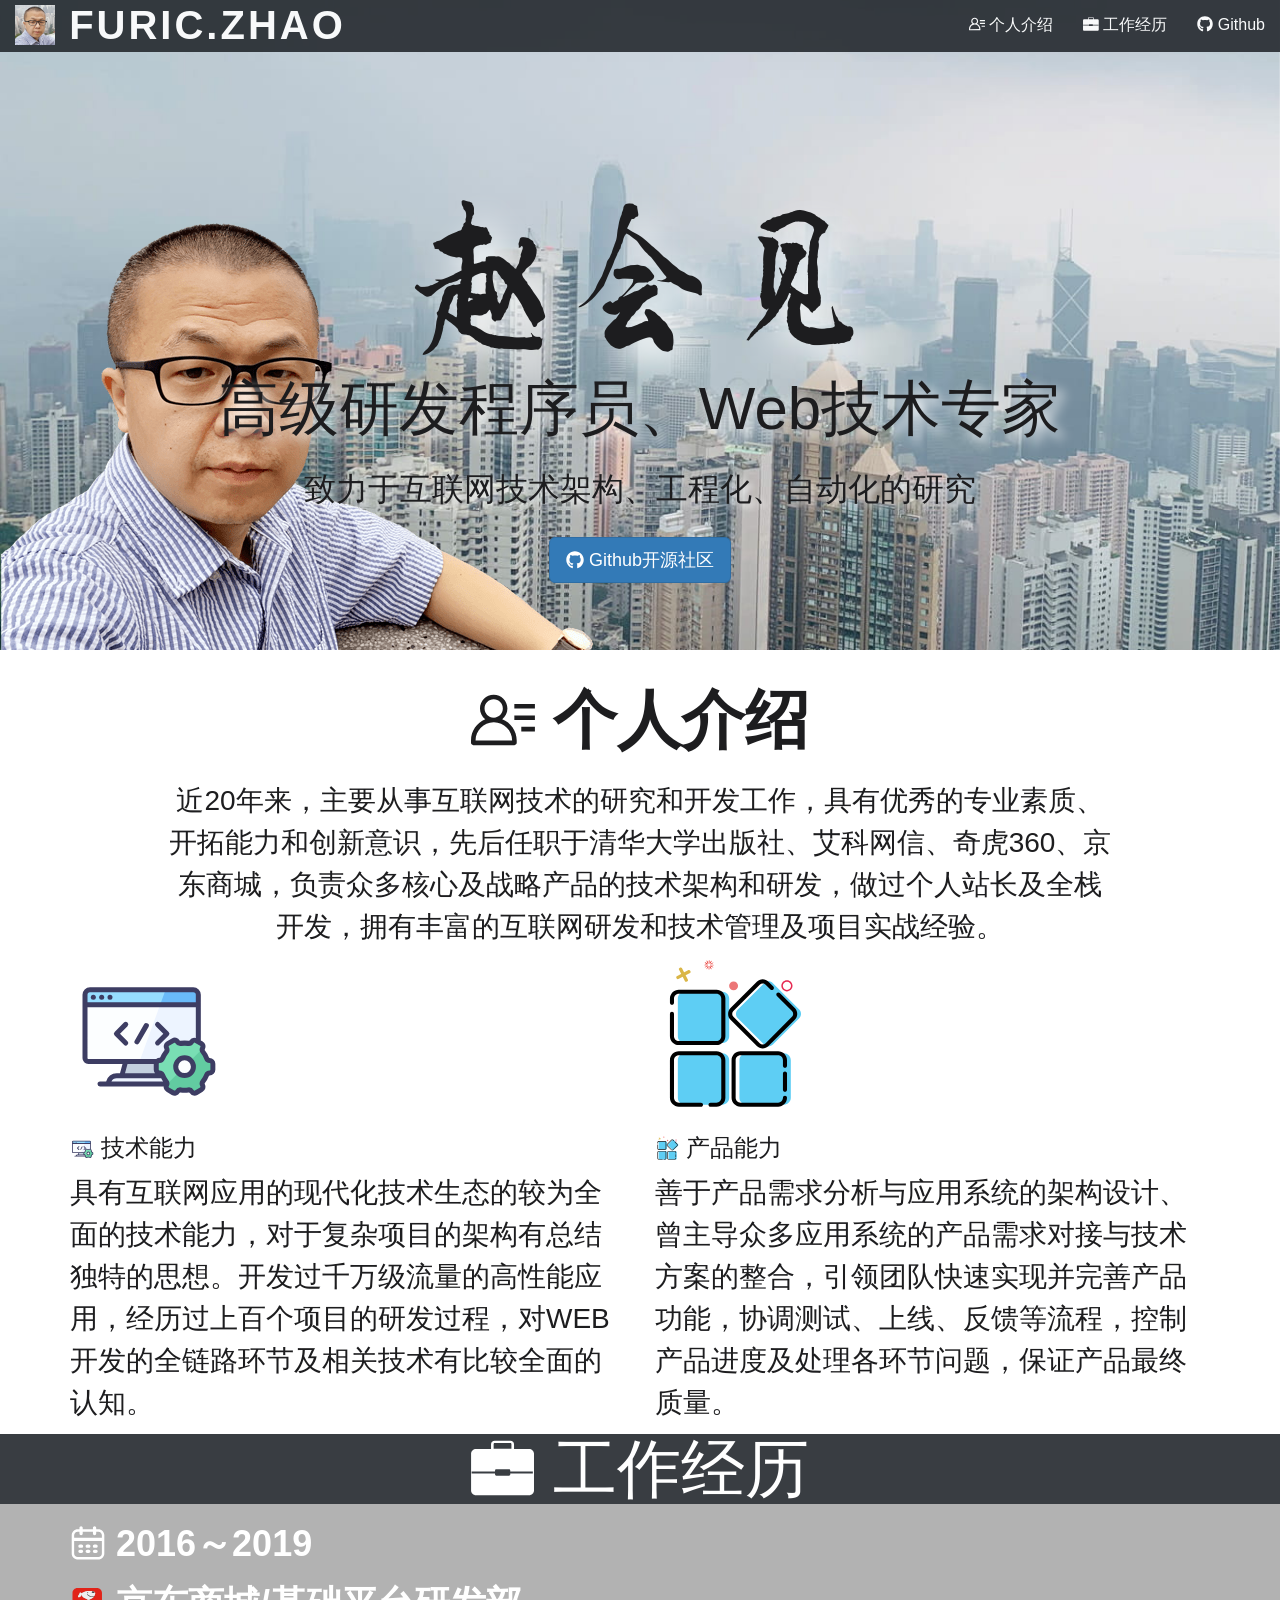
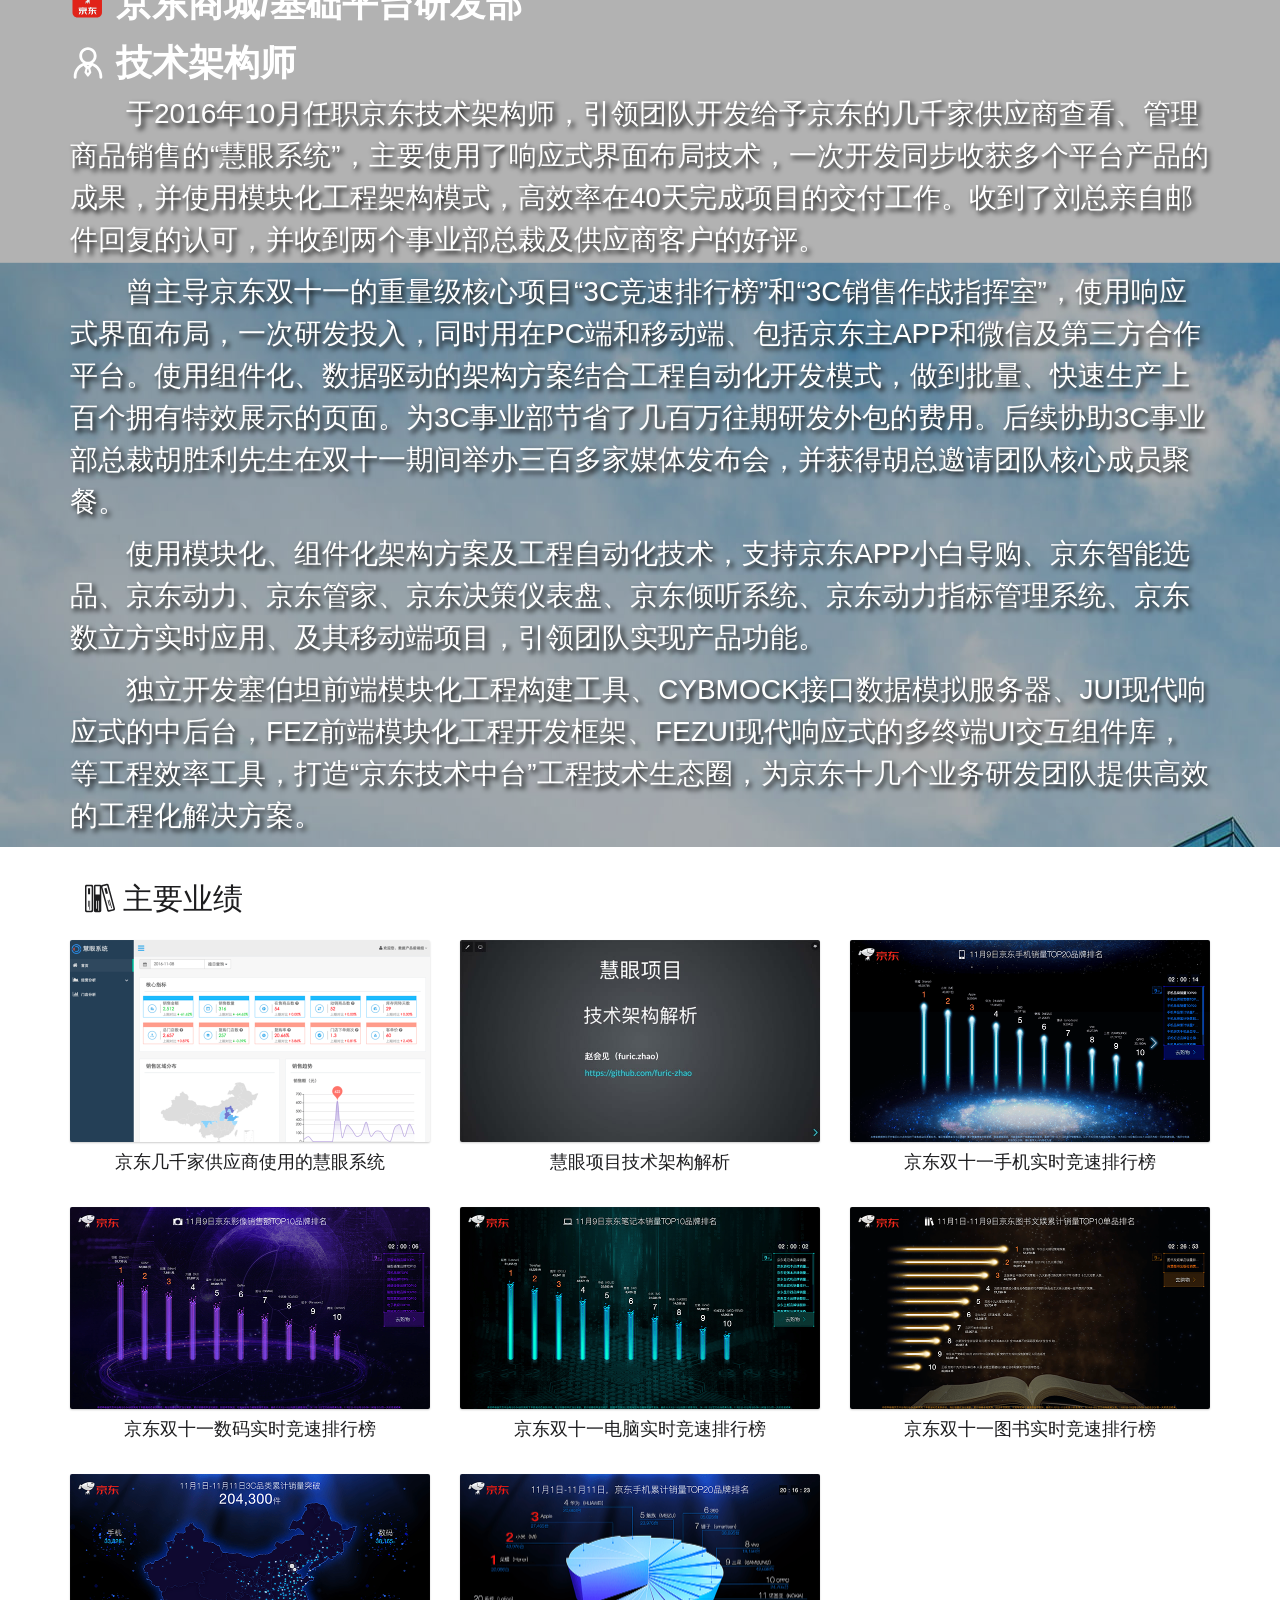
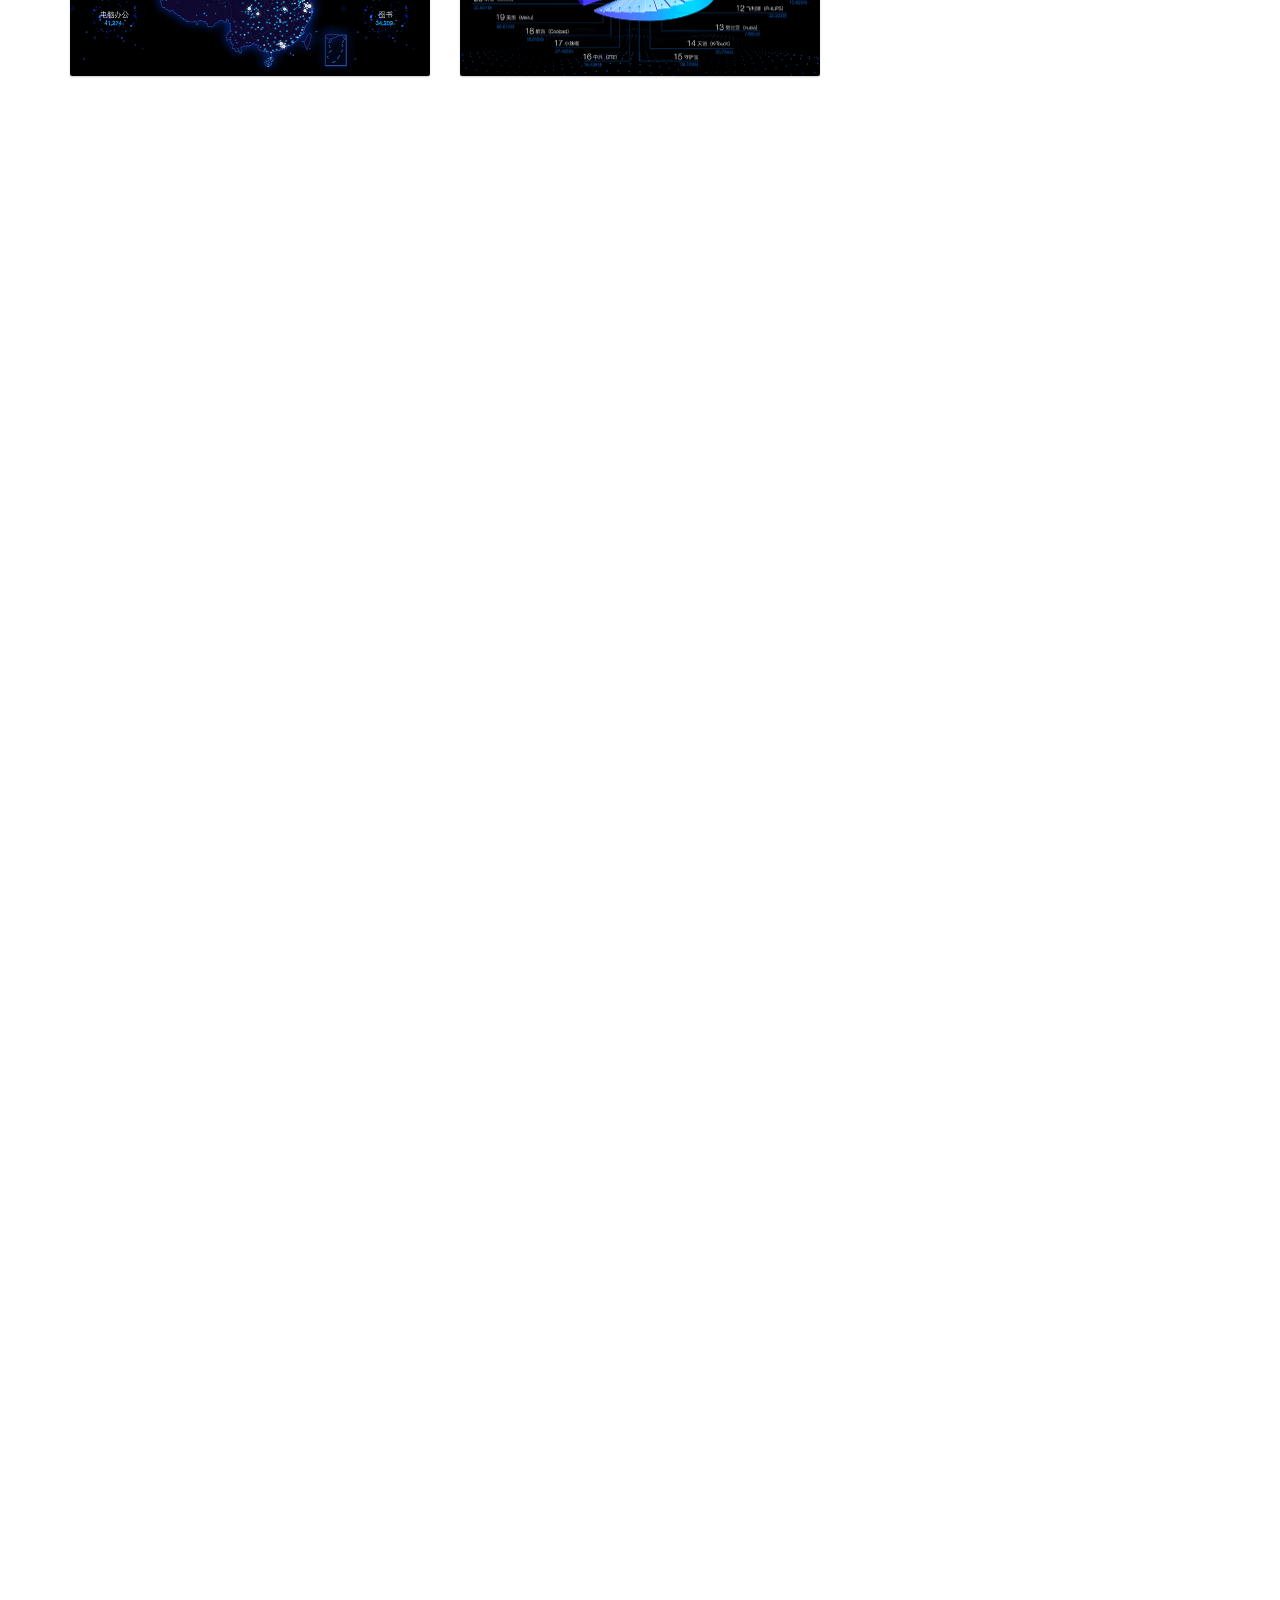
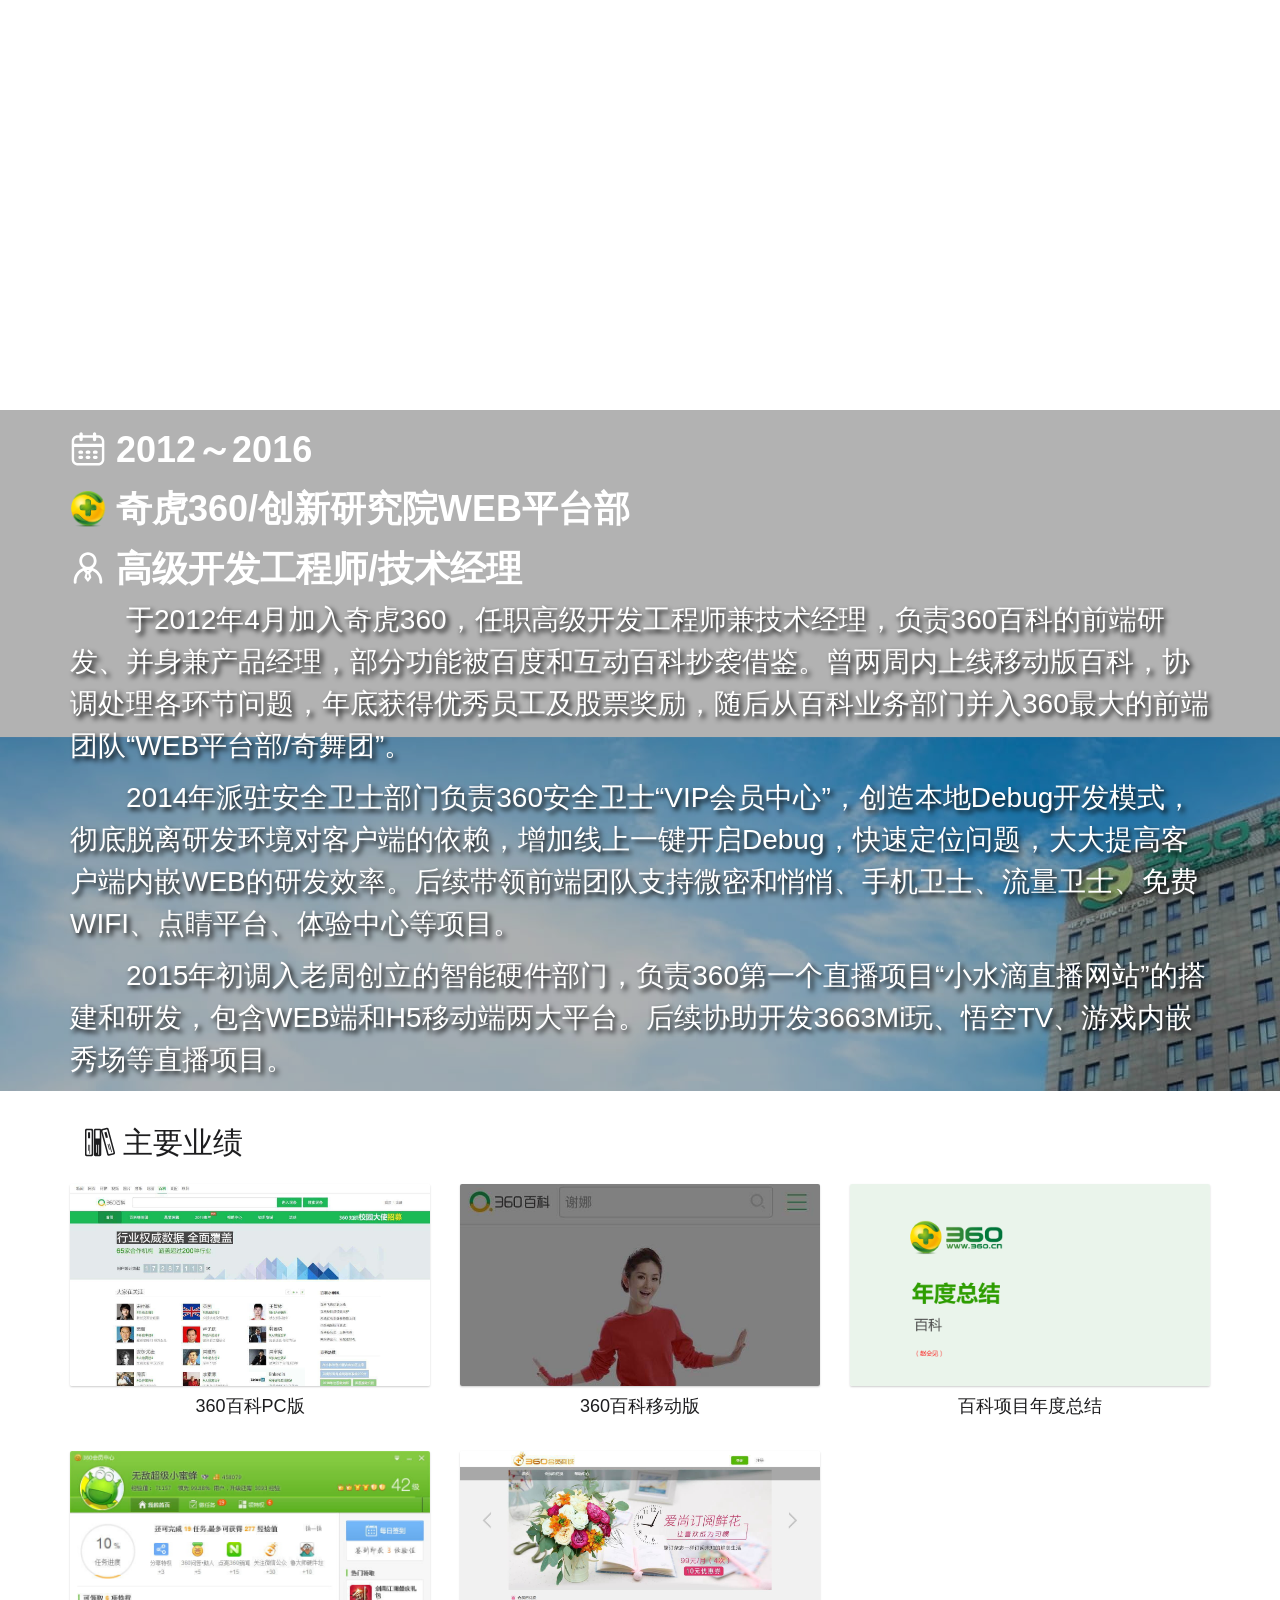
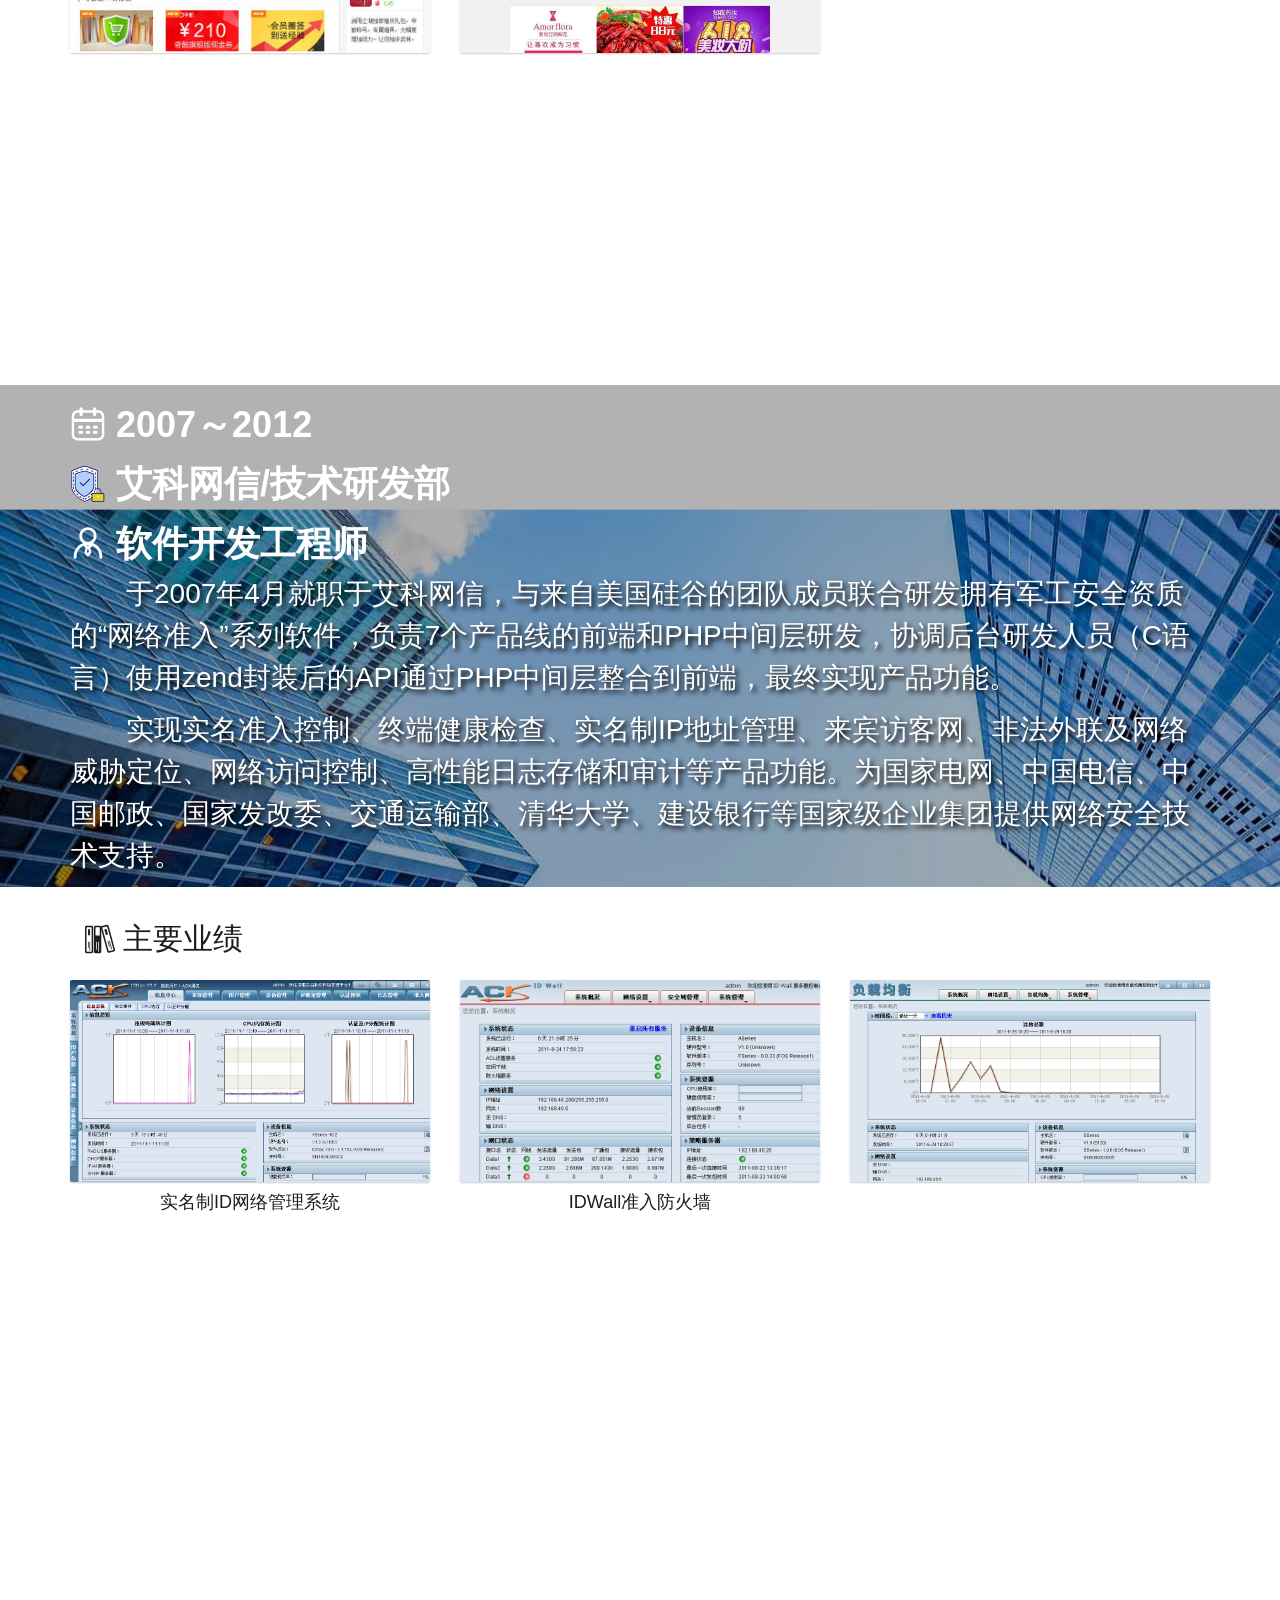
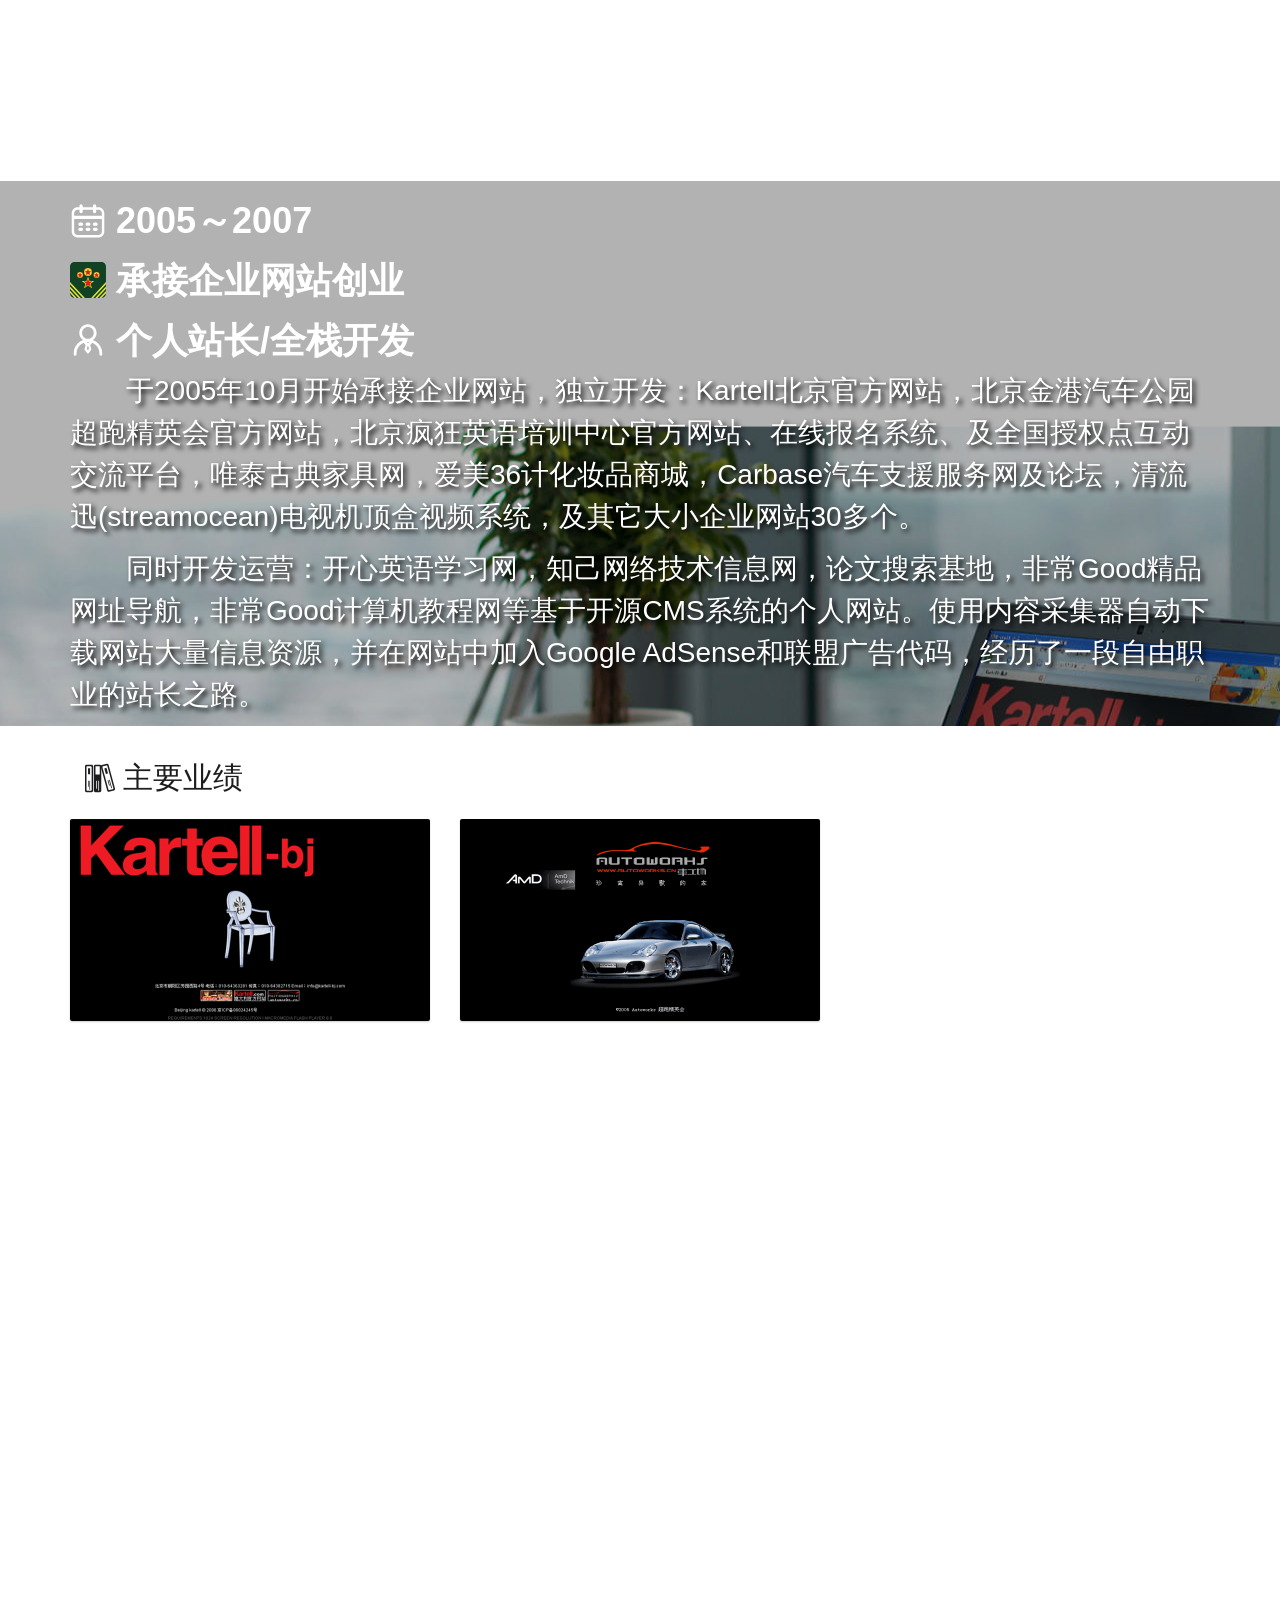
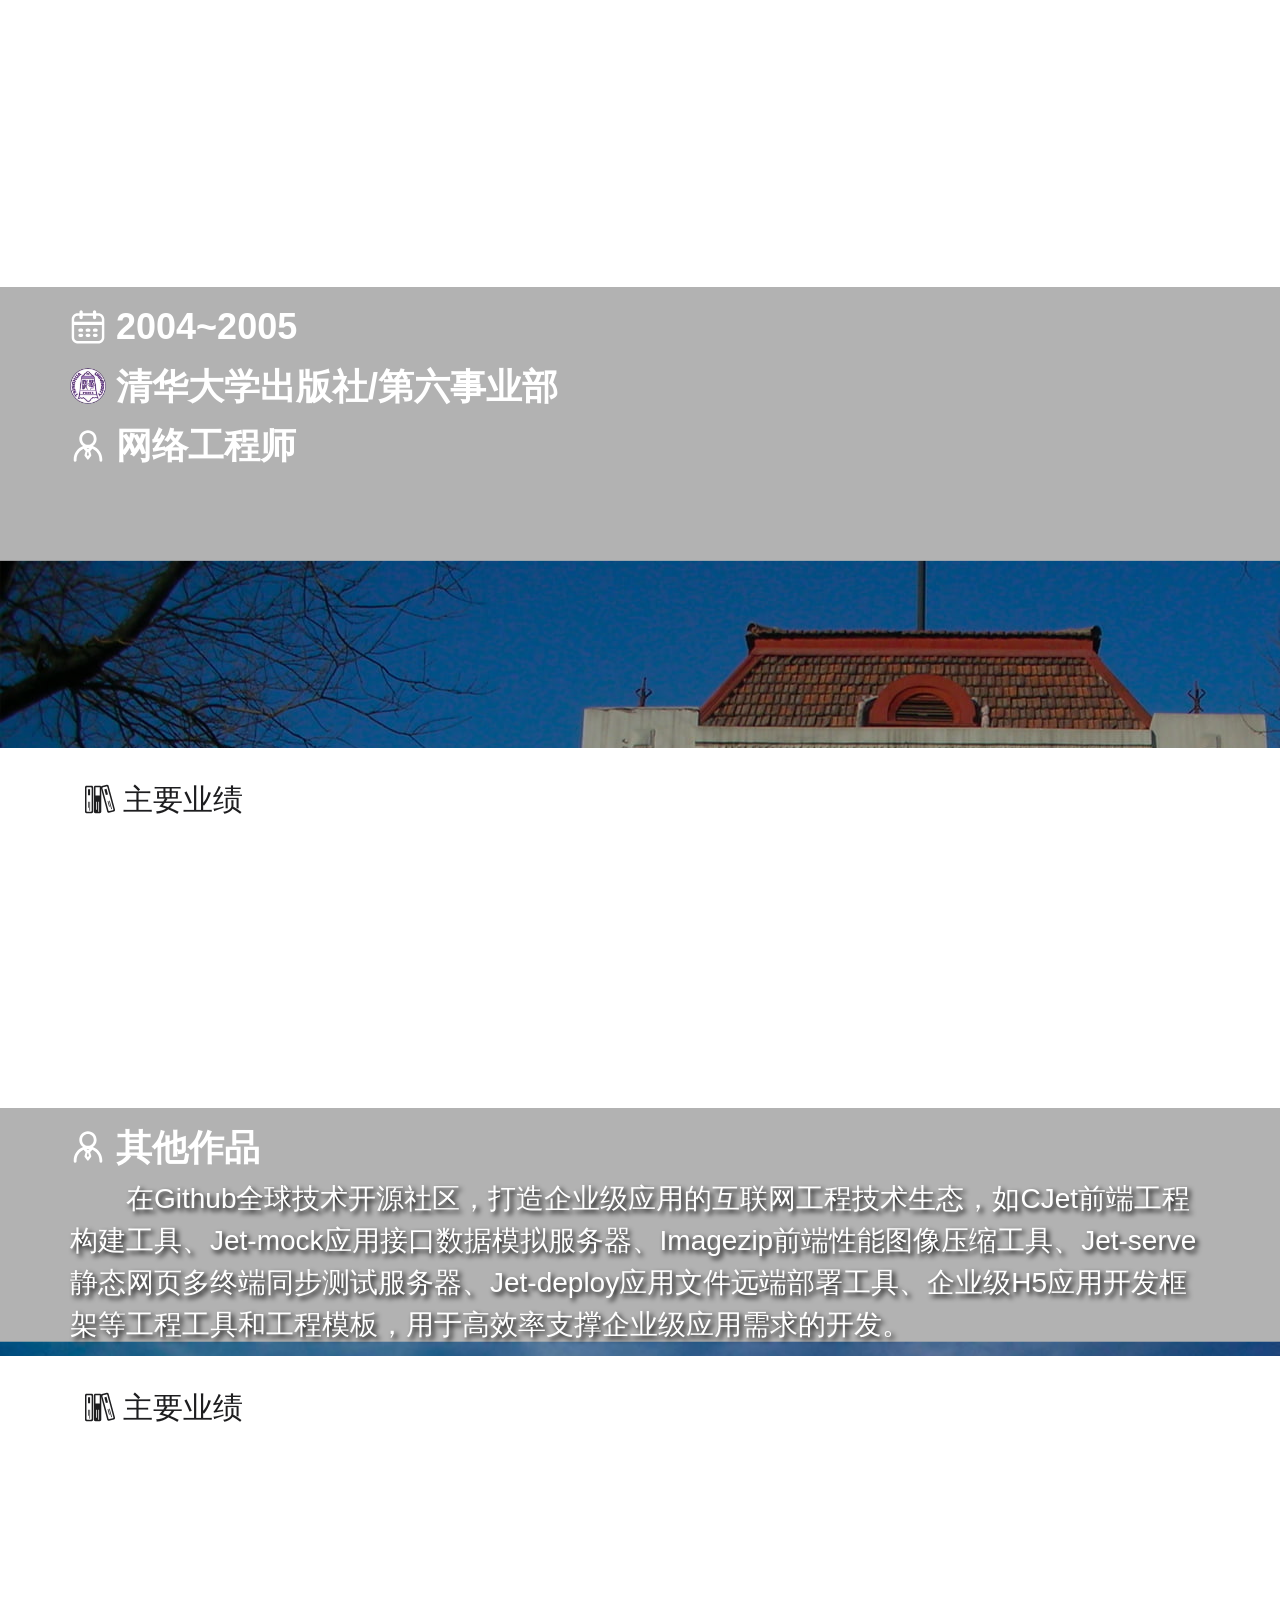
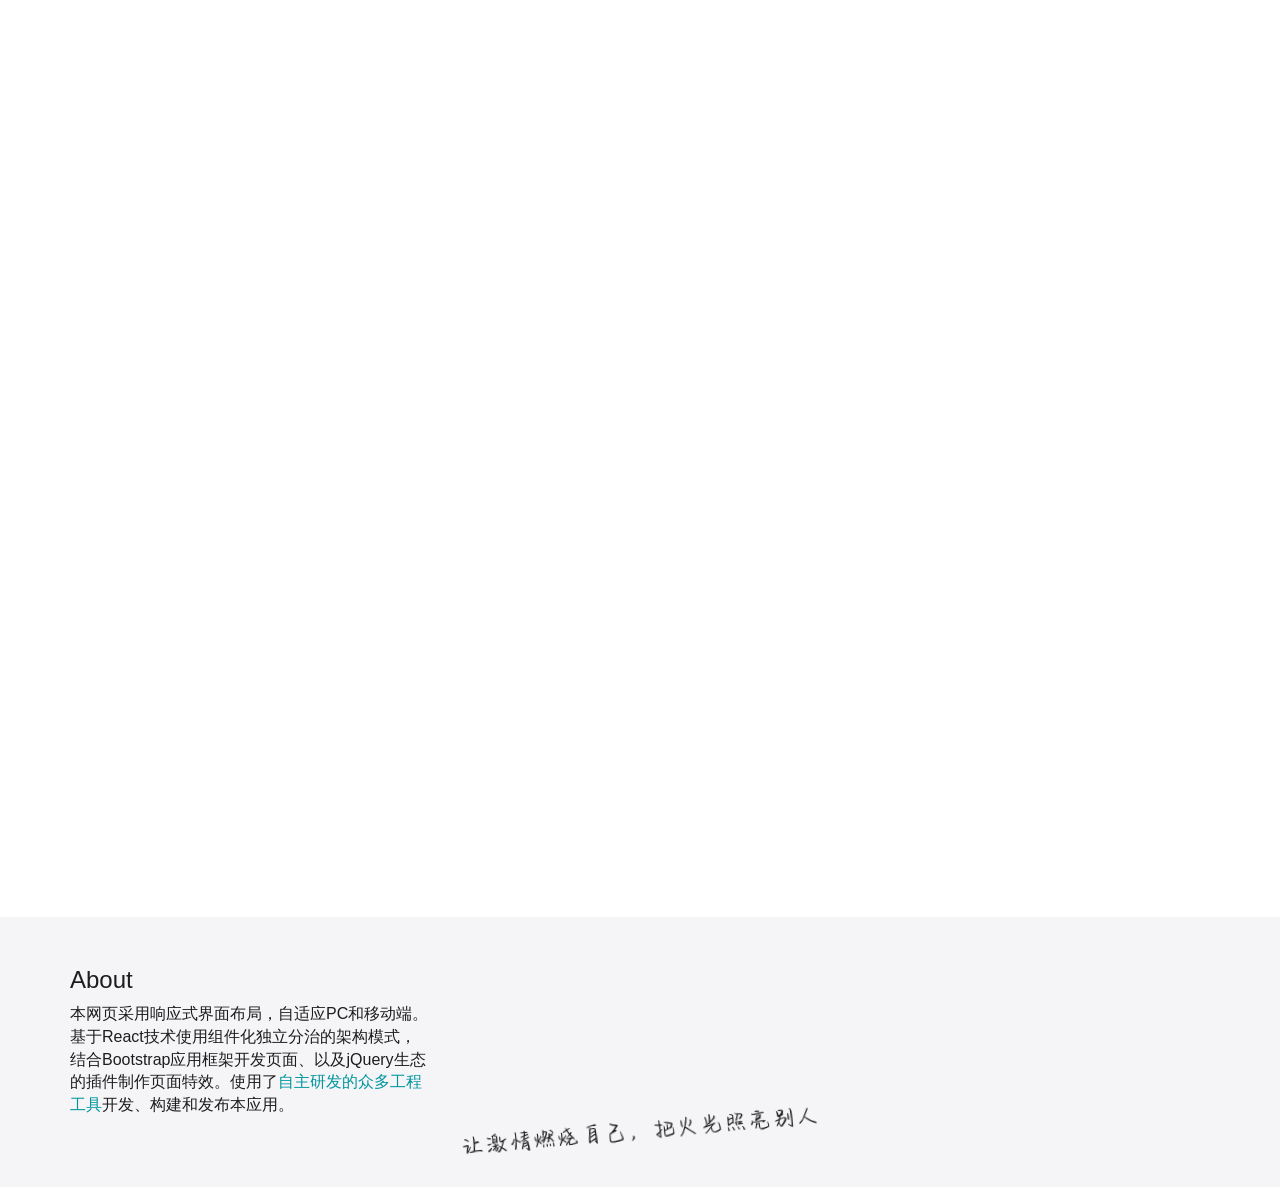
<file: index.html>
<!doctype html><html lang="en"><head><meta charset="utf-8"/><link rel="apple-touch-icon" sizes="180x180" href="./apple-touch-icon.png"/><link rel="icon" type="image/png" sizes="32x32" href="./favicon-32x32.png"/><link rel="icon" type="image/png" sizes="16x16" href="./favicon-16x16.png"/><link rel="manifest" href="./site.webmanifest"/><link rel="mask-icon" href="./safari-pinned-tab.svg" color="#5bbad5"/><meta name="msapplication-TileColor" content="#da532c"/><meta name="theme-color" content="#ffffff"/><link rel="icon" href="./favicon.ico"/><meta name="viewport" content="width=device-width,initial-scale=1,shrink-to-fit=no"/><meta name="theme-color" content="#000000"/><meta name="description" content="JavaScript程序员、Web技术专家，致力于前端架构、工程化、自动化的研究"/><meta property="og:image" content="https://www.zhaohuijian.com/logo-wx-ogg.png"/><link rel="manifest" href="./manifest.json"/><link rel="stylesheet" href="./bower/bootstrap/css/bootstrap.min.css"/><link rel="stylesheet" href="./bower/animate.min.css"/><script async src="https://www.googletagmanager.com/gtag/js?id=UA-166100101-1"></script><script>function gtag(){dataLayer.push(arguments)}window.dataLayer=window.dataLayer||[],gtag("js",new Date),gtag("config","UA-166100101-1")</script><title>赵会见（furic.zhao）</title><link href="./static/css/2.17b58a5f.chunk.css" rel="stylesheet"><link href="./static/css/index.e3071b28.chunk.css" rel="stylesheet"><link as="style" href="./static/css/2.17b58a5f.chunk.css" rel="preload"><link as="style" href="./static/css/index.e3071b28.chunk.css" rel="preload"><link as="script" href="./static/js/1.5a14d08b.chunk.js" rel="preload"><link as="script" href="./static/js/2.14a6ef72.chunk.js" rel="preload"><link as="script" href="./static/js/index.55cca6cb.chunk.js" rel="preload"></head><body><noscript>You need to enable JavaScript to run this app.</noscript><div id="root"></div><script src="./bower/jquery-3.5.0.min.js"></script><script src="./bower/jquery-migrate-3.2.0.min.js"></script><script src="./bower/jquery.easing.min.js"></script><script src="./bower/jquery.stellar.min.js"></script><script src="./bower/headroom-0.11.0.min.js"></script><script src="./bower/jquery.waypoints-4.0.1.min.js"></script><script src="./bower/modernizr-2.6.2.min.js"></script><script src="./bower/lazyload.min.js"></script><script src="./common/wxshare.js"></script><script>!function(e){function r(r){for(var n,i,a=r[0],l=r[1],f=r[2],p=0,s=[];p<a.length;p++)i=a[p],Object.prototype.hasOwnProperty.call(o,i)&&o[i]&&s.push(o[i][0]),o[i]=0;for(n in l)Object.prototype.hasOwnProperty.call(l,n)&&(e[n]=l[n]);for(c&&c(r);s.length;)s.shift()();return u.push.apply(u,f||[]),t()}function t(){for(var e,r=0;r<u.length;r++){for(var t=u[r],n=!0,a=1;a<t.length;a++){var l=t[a];0!==o[l]&&(n=!1)}n&&(u.splice(r--,1),e=i(i.s=t[0]))}return e}var n={},o={6:0},u=[];function i(r){if(n[r])return n[r].exports;var t=n[r]={i:r,l:!1,exports:{}};return e[r].call(t.exports,t,t.exports,i),t.l=!0,t.exports}i.m=e,i.c=n,i.d=function(e,r,t){i.o(e,r)||Object.defineProperty(e,r,{enumerable:!0,get:t})},i.r=function(e){"undefined"!=typeof Symbol&&Symbol.toStringTag&&Object.defineProperty(e,Symbol.toStringTag,{value:"Module"}),Object.defineProperty(e,"__esModule",{value:!0})},i.t=function(e,r){if(1&r&&(e=i(e)),8&r)return e;if(4&r&&"object"==typeof e&&e&&e.__esModule)return e;var t=Object.create(null);if(i.r(t),Object.defineProperty(t,"default",{enumerable:!0,value:e}),2&r&&"string"!=typeof e)for(var n in e)i.d(t,n,function(r){return e[r]}.bind(null,n));return t},i.n=function(e){var r=e&&e.__esModule?function(){return e.default}:function(){return e};return i.d(r,"a",r),r},i.o=function(e,r){return Object.prototype.hasOwnProperty.call(e,r)},i.p="./";var a=this["webpackJsonpzhaohuijian.com"]=this["webpackJsonpzhaohuijian.com"]||[],l=a.push.bind(a);a.push=r,a=a.slice();for(var f=0;f<a.length;f++)r(a[f]);var c=l;t()}([])</script><script src="./static/js/1.5a14d08b.chunk.js"></script><script src="./static/js/2.14a6ef72.chunk.js"></script><script src="./static/js/index.55cca6cb.chunk.js"></script></body></html>
</file>
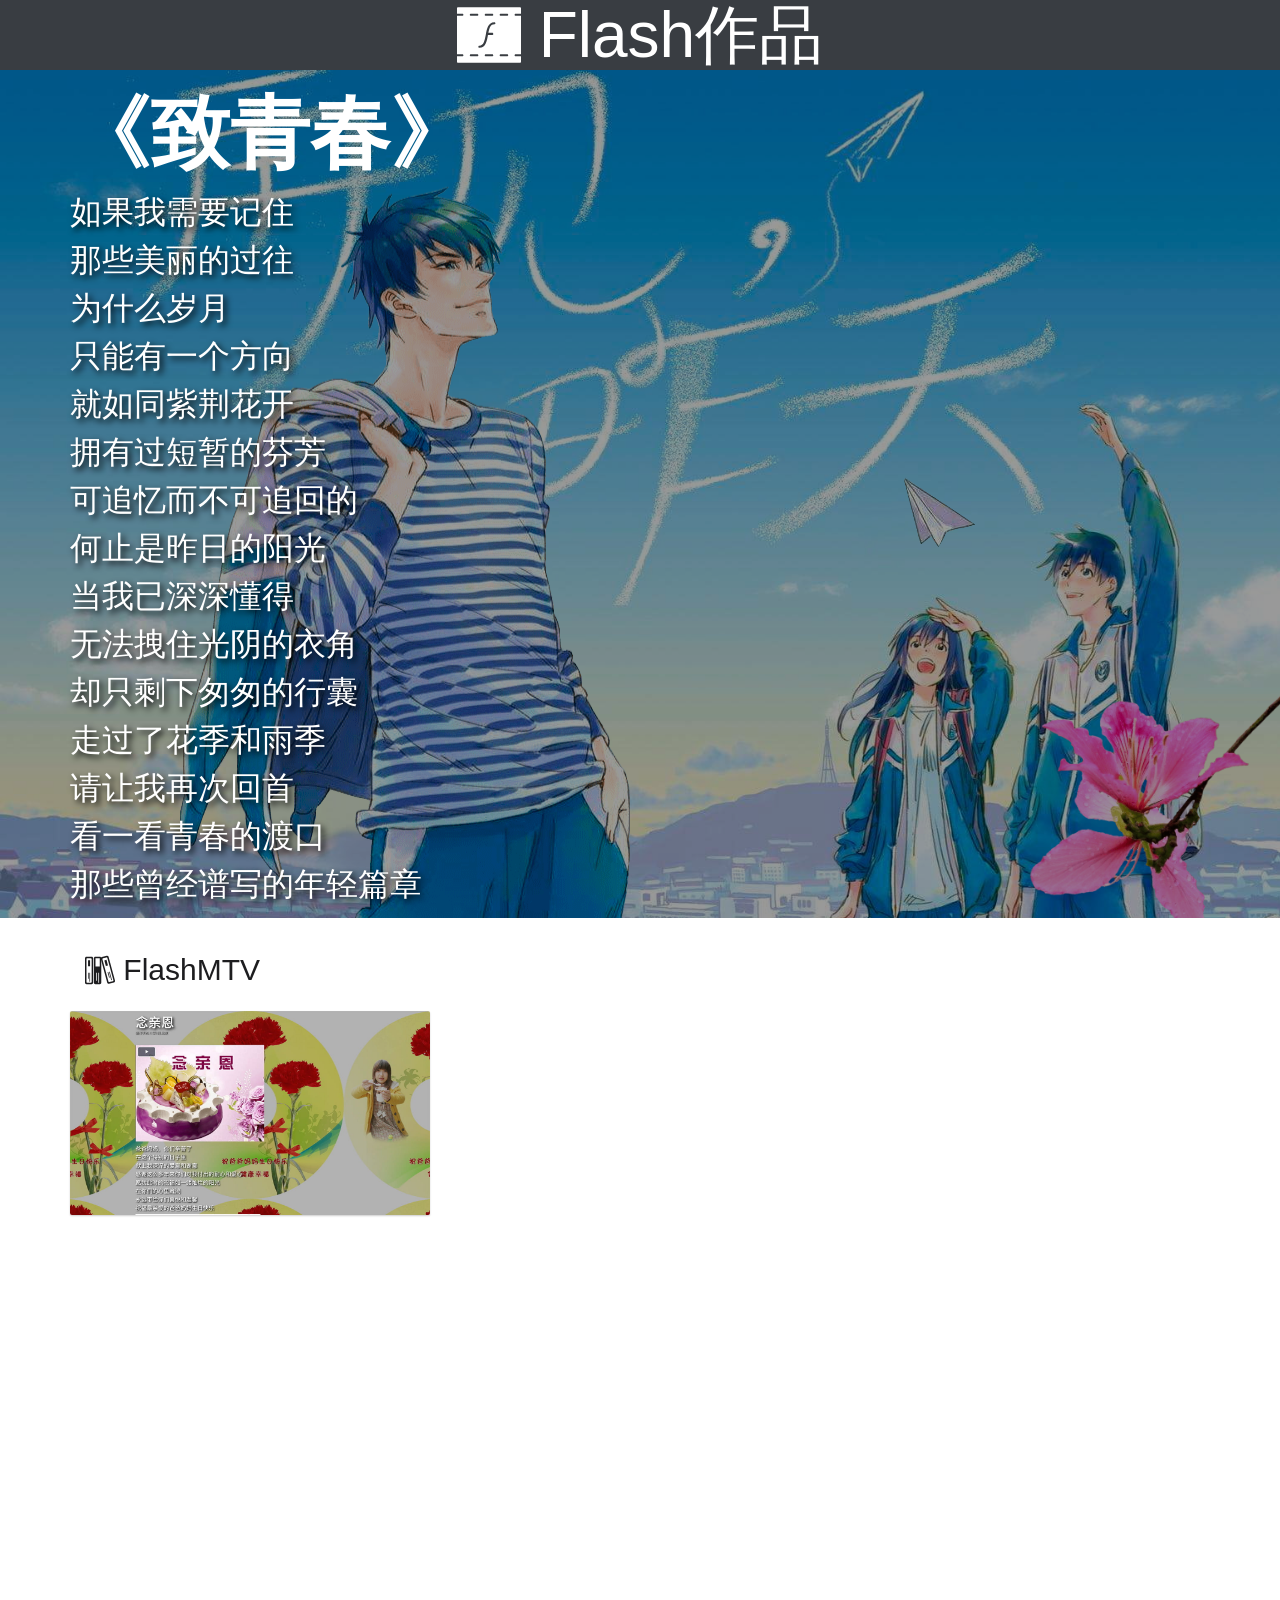
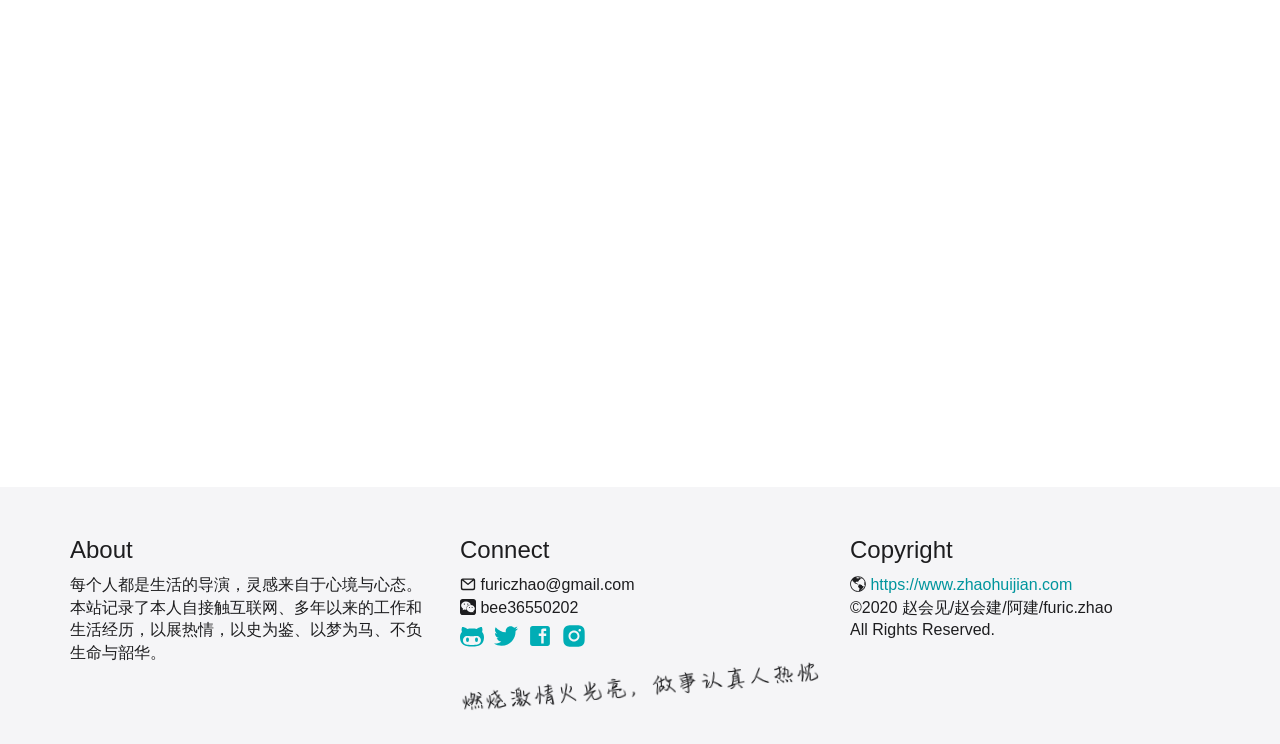
<file: flash.html>
<!doctype html><html lang="en"><head><meta charset="utf-8"/><link rel="icon" href="./favicon.ico"/><meta name="viewport" content="width=device-width,initial-scale=1,shrink-to-fit=no"/><meta name="theme-color" content="#000000"/><meta name="description" content="Flash作品、flashMTV"/><meta property="og:image" content="https://www.zhaohuijian.com/logo300.png"/><link rel="apple-touch-icon" href="./logo192.png"/><link rel="manifest" href="./manifest.json"/><link rel="stylesheet" href="./bower/bootstrap/css/bootstrap.min.css"/><link rel="stylesheet" href="./bower/animate.min.css"/><script async src="https://www.googletagmanager.com/gtag/js?id=UA-166100101-1"></script><script>function gtag(){dataLayer.push(arguments)}window.dataLayer=window.dataLayer||[],gtag("js",new Date),gtag("config","UA-166100101-1")</script><title>赵会见（furic.zhao）</title><link href="./static/css/7.902ebb66.chunk.css" rel="stylesheet"><link href="./static/css/flash.6e8bc46d.chunk.css" rel="stylesheet"><link as="style" href="./static/css/2.17b58a5f.chunk.css" rel="preload"><link as="style" href="./static/css/7.902ebb66.chunk.css" rel="preload"><link as="style" href="./static/css/flash.6e8bc46d.chunk.css" rel="preload"><link as="script" href="./static/js/1.5a14d08b.chunk.js" rel="preload"><link as="script" href="./static/js/2.14a6ef72.chunk.js" rel="preload"><link as="script" href="./static/js/7.2cc57d39.chunk.js" rel="preload"><link as="script" href="./static/js/flash.ab55c0d4.chunk.js" rel="preload"><link href="./static/css/0.5b0cf55d.chunk.css" rel="prefetch"><link href="./static/css/10.16049300.chunk.css" rel="prefetch"><link href="./static/css/11.16318c1f.chunk.css" rel="prefetch"><link href="./static/css/12.e22dd336.chunk.css" rel="prefetch"><link href="./static/css/13.aad02acf.chunk.css" rel="prefetch"><link href="./static/css/14.bfc9d985.chunk.css" rel="prefetch"><link href="./static/css/15.7143220a.chunk.css" rel="prefetch"><link href="./static/css/16.182a20cc.chunk.css" rel="prefetch"><link href="./static/css/17.1f679ec4.chunk.css" rel="prefetch"><link href="./static/css/18.2df7127b.chunk.css" rel="prefetch"><link href="./static/css/8.441d12ed.chunk.css" rel="prefetch"><link href="./static/css/9.bff05102.chunk.css" rel="prefetch"><link href="./static/js/0.a353f6cb.chunk.js" rel="prefetch"><link href="./static/js/10.56d795c4.chunk.js" rel="prefetch"><link href="./static/js/11.8e89c1f1.chunk.js" rel="prefetch"><link href="./static/js/12.36c51f5f.chunk.js" rel="prefetch"><link href="./static/js/13.bb5526eb.chunk.js" rel="prefetch"><link href="./static/js/14.a4694128.chunk.js" rel="prefetch"><link href="./static/js/15.e66700be.chunk.js" rel="prefetch"><link href="./static/js/16.5020654a.chunk.js" rel="prefetch"><link href="./static/js/17.9846103c.chunk.js" rel="prefetch"><link href="./static/js/18.0a817d6f.chunk.js" rel="prefetch"><link href="./static/js/8.fc6f90c1.chunk.js" rel="prefetch"><link href="./static/js/9.681a06e5.chunk.js" rel="prefetch"></head><body><noscript>You need to enable JavaScript to run this app.</noscript><div id="root"></div><script src="./bower/jquery-3.5.0.min.js"></script><script src="./bower/jquery-migrate-3.2.0.min.js"></script><script src="./bower/jquery.easing.min.js"></script><script src="./bower/jquery.stellar.min.js"></script><script src="./bower/headroom-0.11.0.min.js"></script><script src="./bower/jquery.waypoints-4.0.1.min.js"></script><script src="./bower/modernizr-2.6.2.min.js"></script><script src="./bower/lazyload.min.js"></script><script src="./common/wxshare.js"></script><script>!function(e){function t(t){for(var n,o,u=t[0],i=t[1],f=t[2],l=0,d=[];l<u.length;l++)o=u[l],Object.prototype.hasOwnProperty.call(a,o)&&a[o]&&d.push(a[o][0]),a[o]=0;for(n in i)Object.prototype.hasOwnProperty.call(i,n)&&(e[n]=i[n]);for(s&&s(t);d.length;)d.shift()();return c.push.apply(c,f||[]),r()}function r(){for(var e,t=0;t<c.length;t++){for(var r=c[t],n=!0,o=1;o<r.length;o++){var i=r[o];0!==a[i]&&(n=!1)}n&&(c.splice(t--,1),e=u(u.s=r[0]))}return e}var n={},o={5:0},a={5:0},c=[];function u(t){if(n[t])return n[t].exports;var r=n[t]={i:t,l:!1,exports:{}};return e[t].call(r.exports,r,r.exports,u),r.l=!0,r.exports}u.e=function(e){var t=[];o[e]?t.push(o[e]):0!==o[e]&&{0:1,2:1,8:1,9:1,10:1,11:1,12:1,13:1,14:1,15:1,16:1,17:1,18:1}[e]&&t.push(o[e]=new Promise((function(t,r){for(var n="static/css/"+({}[e]||e)+"."+{0:"5b0cf55d",2:"17b58a5f",8:"441d12ed",9:"bff05102",10:"16049300",11:"16318c1f",12:"e22dd336",13:"aad02acf",14:"bfc9d985",15:"7143220a",16:"182a20cc",17:"1f679ec4",18:"2df7127b"}[e]+".chunk.css",a=u.p+n,c=document.getElementsByTagName("link"),i=0;i<c.length;i++){var f=(s=c[i]).getAttribute("data-href")||s.getAttribute("href");if("stylesheet"===s.rel&&(f===n||f===a))return t()}var l=document.getElementsByTagName("style");for(i=0;i<l.length;i++){var s;if((f=(s=l[i]).getAttribute("data-href"))===n||f===a)return t()}var d=document.createElement("link");d.rel="stylesheet",d.type="text/css",d.onload=t,d.onerror=function(t){var n=t&&t.target&&t.target.src||a,c=new Error("Loading CSS chunk "+e+" failed.\n("+n+")");c.code="CSS_CHUNK_LOAD_FAILED",c.request=n,delete o[e],d.parentNode.removeChild(d),r(c)},d.href=a,document.getElementsByTagName("head")[0].appendChild(d)})).then((function(){o[e]=0})));var r=a[e];if(0!==r)if(r)t.push(r[2]);else{var n=new Promise((function(t,n){r=a[e]=[t,n]}));t.push(r[2]=n);var c,i=document.createElement("script");i.charset="utf-8",i.timeout=120,u.nc&&i.setAttribute("nonce",u.nc),i.src=function(e){return u.p+"static/js/"+({}[e]||e)+"."+{0:"a353f6cb",2:"14a6ef72",8:"fc6f90c1",9:"681a06e5",10:"56d795c4",11:"8e89c1f1",12:"36c51f5f",13:"bb5526eb",14:"a4694128",15:"e66700be",16:"5020654a",17:"9846103c",18:"0a817d6f"}[e]+".chunk.js"}(e);var f=new Error;c=function(t){i.onerror=i.onload=null,clearTimeout(l);var r=a[e];if(0!==r){if(r){var n=t&&("load"===t.type?"missing":t.type),o=t&&t.target&&t.target.src;f.message="Loading chunk "+e+" failed.\n("+n+": "+o+")",f.name="ChunkLoadError",f.type=n,f.request=o,r[1](f)}a[e]=void 0}};var l=setTimeout((function(){c({type:"timeout",target:i})}),12e4);i.onerror=i.onload=c,document.head.appendChild(i)}return Promise.all(t)},u.m=e,u.c=n,u.d=function(e,t,r){u.o(e,t)||Object.defineProperty(e,t,{enumerable:!0,get:r})},u.r=function(e){"undefined"!=typeof Symbol&&Symbol.toStringTag&&Object.defineProperty(e,Symbol.toStringTag,{value:"Module"}),Object.defineProperty(e,"__esModule",{value:!0})},u.t=function(e,t){if(1&t&&(e=u(e)),8&t)return e;if(4&t&&"object"==typeof e&&e&&e.__esModule)return e;var r=Object.create(null);if(u.r(r),Object.defineProperty(r,"default",{enumerable:!0,value:e}),2&t&&"string"!=typeof e)for(var n in e)u.d(r,n,function(t){return e[t]}.bind(null,n));return r},u.n=function(e){var t=e&&e.__esModule?function(){return e.default}:function(){return e};return u.d(t,"a",t),t},u.o=function(e,t){return Object.prototype.hasOwnProperty.call(e,t)},u.p="./",u.oe=function(e){throw console.error(e),e};var i=this["webpackJsonpzhaohuijian.com"]=this["webpackJsonpzhaohuijian.com"]||[],f=i.push.bind(i);i.push=t,i=i.slice();for(var l=0;l<i.length;l++)t(i[l]);var s=f;r()}([])</script><script src="./static/js/1.5a14d08b.chunk.js"></script><script src="./static/js/7.2cc57d39.chunk.js"></script><script src="./static/js/flash.ab55c0d4.chunk.js"></script></body></html>
</file>
<file: static/css/2.17b58a5f.chunk.css>
@-webkit-keyframes closeWindow{0%{opacity:1}to{opacity:0}}@keyframes closeWindow{0%{opacity:1}to{opacity:0}}.ril__outer{background-color:rgba(0,0,0,.85);outline:none;top:0;left:0;right:0;bottom:0;z-index:1000;width:100%;height:100%;-ms-content-zooming:none;-ms-user-select:none;-ms-touch-select:none;-ms-touch-action:none;touch-action:none}.ril__outerClosing{opacity:0}.ril__image,.ril__imageNext,.ril__imagePrev,.ril__inner{position:absolute;top:0;left:0;right:0;bottom:0}.ril__image,.ril__imageNext,.ril__imagePrev{margin:auto;max-width:none;-ms-content-zooming:none;-ms-user-select:none;-ms-touch-select:none;-ms-touch-action:none;touch-action:none}.ril__imageDiscourager{background-repeat:no-repeat;background-position:50%;background-size:contain}.ril__navButtons{border:none;position:absolute;top:0;bottom:0;width:20px;height:34px;padding:40px 30px;margin:auto;cursor:pointer;opacity:.7}.ril__navButtons:hover{opacity:1}.ril__navButtons:active{opacity:.7}.ril__navButtonPrev{left:0;background:rgba(0,0,0,.2) url("[data-uri]") no-repeat 50%}.ril__navButtonNext{right:0;background:rgba(0,0,0,.2) url("[data-uri]") no-repeat 50%}.ril__downloadBlocker{position:absolute;top:0;left:0;right:0;bottom:0;background-image:url("[data-uri]");background-size:cover}.ril__caption,.ril__toolbar{background-color:rgba(0,0,0,.5);position:absolute;left:0;right:0;display:-ms-flexbox;display:flex;-ms-flex-pack:justify;justify-content:space-between}.ril__caption{bottom:0;max-height:150px;overflow:auto}.ril__captionContent{padding:10px 20px;color:#fff}.ril__toolbar{top:0;height:50px}.ril__toolbarSide{height:50px;margin:0}.ril__toolbarLeftSide{padding-left:20px;padding-right:0;-ms-flex:0 1 auto;flex:0 1 auto;overflow:hidden;text-overflow:ellipsis}.ril__toolbarRightSide{padding-left:0;padding-right:20px;-ms-flex:0 0 auto;flex:0 0 auto}.ril__toolbarItem{display:inline-block;line-height:50px;padding:0;color:#fff;font-size:120%;max-width:100%;overflow:hidden;text-overflow:ellipsis;white-space:nowrap}.ril__toolbarItemChild{vertical-align:middle}.ril__builtinButton{width:40px;height:35px;cursor:pointer;border:none;opacity:.7}.ril__builtinButton:hover{opacity:1}.ril__builtinButton:active{outline:none}.ril__builtinButtonDisabled{cursor:default;opacity:.5}.ril__builtinButtonDisabled:hover{opacity:.5}.ril__closeButton{background:url("[data-uri]") no-repeat 50%}.ril__zoomInButton{background:url("[data-uri]") no-repeat 50%}.ril__zoomOutButton{background:url("[data-uri]") no-repeat 50%}.ril__outerAnimating{-webkit-animation-name:closeWindow;animation-name:closeWindow}@-webkit-keyframes pointFade{0%,19.999%,to{opacity:0}20%{opacity:1}}@keyframes pointFade{0%,19.999%,to{opacity:0}20%{opacity:1}}.ril__loadingCircle{width:60px;height:60px;position:relative}.ril__loadingCirclePoint{width:100%;height:100%;position:absolute;left:0;top:0}.ril__loadingCirclePoint:before{content:"";display:block;margin:0 auto;width:11%;height:30%;background-color:#fff;border-radius:30%;-webkit-animation:pointFade .8s ease-in-out infinite both;animation:pointFade .8s ease-in-out infinite both}.ril__loadingCirclePoint:first-of-type{-webkit-transform:rotate(0deg);transform:rotate(0deg)}.ril__loadingCirclePoint:first-of-type:before,.ril__loadingCirclePoint:nth-of-type(7):before{-webkit-animation-delay:-.8s;animation-delay:-.8s}.ril__loadingCirclePoint:nth-of-type(2){-webkit-transform:rotate(30deg);transform:rotate(30deg)}.ril__loadingCirclePoint:nth-of-type(8){-webkit-transform:rotate(210deg);transform:rotate(210deg)}.ril__loadingCirclePoint:nth-of-type(2):before,.ril__loadingCirclePoint:nth-of-type(8):before{-webkit-animation-delay:-666ms;animation-delay:-666ms}.ril__loadingCirclePoint:nth-of-type(3){-webkit-transform:rotate(60deg);transform:rotate(60deg)}.ril__loadingCirclePoint:nth-of-type(9){-webkit-transform:rotate(240deg);transform:rotate(240deg)}.ril__loadingCirclePoint:nth-of-type(3):before,.ril__loadingCirclePoint:nth-of-type(9):before{-webkit-animation-delay:-533ms;animation-delay:-533ms}.ril__loadingCirclePoint:nth-of-type(4){-webkit-transform:rotate(90deg);transform:rotate(90deg)}.ril__loadingCirclePoint:nth-of-type(10){-webkit-transform:rotate(270deg);transform:rotate(270deg)}.ril__loadingCirclePoint:nth-of-type(4):before,.ril__loadingCirclePoint:nth-of-type(10):before{-webkit-animation-delay:-.4s;animation-delay:-.4s}.ril__loadingCirclePoint:nth-of-type(5){-webkit-transform:rotate(120deg);transform:rotate(120deg)}.ril__loadingCirclePoint:nth-of-type(11){-webkit-transform:rotate(300deg);transform:rotate(300deg)}.ril__loadingCirclePoint:nth-of-type(5):before,.ril__loadingCirclePoint:nth-of-type(11):before{-webkit-animation-delay:-266ms;animation-delay:-266ms}.ril__loadingCirclePoint:nth-of-type(6){-webkit-transform:rotate(150deg);transform:rotate(150deg)}.ril__loadingCirclePoint:nth-of-type(12){-webkit-transform:rotate(330deg);transform:rotate(330deg)}.ril__loadingCirclePoint:nth-of-type(6):before,.ril__loadingCirclePoint:nth-of-type(12):before{-webkit-animation-delay:-133ms;animation-delay:-133ms}.ril__loadingCirclePoint:nth-of-type(7){-webkit-transform:rotate(180deg);transform:rotate(180deg)}.ril__loadingCirclePoint:nth-of-type(13){-webkit-transform:rotate(1turn);transform:rotate(1turn)}.ril__loadingCirclePoint:nth-of-type(7):before,.ril__loadingCirclePoint:nth-of-type(13):before{-webkit-animation-delay:0ms;animation-delay:0ms}.ril__loadingContainer{position:absolute;top:0;right:0;bottom:0;left:0}.ril__imageNext .ril__loadingContainer,.ril__imagePrev .ril__loadingContainer{display:none}.ril__errorContainer{position:absolute;top:0;right:0;bottom:0;left:0;display:-ms-flexbox;display:flex;-ms-flex-align:center;align-items:center;-ms-flex-pack:center;justify-content:center;color:#fff}.ril__imageNext .ril__errorContainer,.ril__imagePrev .ril__errorContainer{display:none}.ril__loadingContainer__icon{color:#fff;position:absolute;top:50%;left:50%;-webkit-transform:translateX(-50%) translateY(-50%);transform:translateX(-50%) translateY(-50%)}
</file>
<file: static/css/index.e3071b28.chunk.css>
body{margin:0;font-family:-apple-system,BlinkMacSystemFont,"Segoe UI","Roboto","Oxygen","Ubuntu","Cantarell","Fira Sans","Droid Sans","Helvetica Neue",sans-serif;-webkit-font-smoothing:antialiased;-moz-osx-font-smoothing:grayscale}code{font-family:source-code-pro,Menlo,Monaco,Consolas,"Courier New",monospace}.js .single-animate,.js .to-animate,.js .to-animate-2,.js .to-animate-3{opacity:0;opacity:1\9\0 !important}.fez-animated{-webkit-animation-duration:.3s;animation-duration:.3s;-webkit-animation-fill-mode:both;animation-fill-mode:both}body{font-family:"Helvetica Neue",Helvetica,"PingFang SC","Hiragino Sans GB","Microsoft YaHei","微软雅黑",Arial,sans-serif;font-size:16px;font-weight:300;color:#1d1d1f;height:100%;position:relative;background-color:#fff}a{color:#00959d;transition:.8s}a:active,a:focus{color:#fa5555;outline:none}a:hover{color:#fa5555!important;text-decoration:underline}::selection{color:#fff;background:#00adb5}@media screen and (max-width:768px){.section-heading h2{font-size:24px;text-align:center}}@media screen and (max-width:768px){.section-heading h3{font-size:16px!important;line-height:28px}}.style_furic__37Q1f{display:inline-block!important;overflow:hidden;width:1em;height:1em;vertical-align:-.15em}.style_header-box__3nZGB{opacity:.9;z-index:500!important}.style_header-box__3nZGB .navbar-collapse li.call-to-action{margin-left:5px}.style_header-box__3nZGB .navbar-collapse li.call-to-action a{padding:5px 10px 3px;margin:12px 0 0;color:#fff;border-radius:30px}.style_header-box__3nZGB .navbar-collapse li.call-to-action a:hover{background-color:#fa5555;color:#fff}.style_header-box__3nZGB .navbar-collapse li.call-to-action a span:before{background-color:transparent}.style_header-box__3nZGB .navbar-collapse li.call-to-action a.sign-up{border:2px solid #00adb5;background:#00adb5}.style_header-box__3nZGB .navbar-collapse li.call-to-action a.sign-up:hover{background:#00adb5;color:#fff}.style_header-box__3nZGB .navbar-collapse li.call-to-action a.log-in{border:2px solid #fa5555;background:#fa5555}.style_header-box__3nZGB .navbar-collapse li.call-to-action a.log-in:hover{background:#fa5555;color:#fff}.style_header-box__3nZGB .navbar-collapse li.active a{background-color:transparent!important;color:#fa5555}.style_header-box__3nZGB .navbar-collapse li.active a span:before{visibility:visible;transform:scaleX(1);background-color:#fa5555}.style_header-box__3nZGB .navbar-collapse li.active a:focus{color:#fa5555!important}.style_header-box__3nZGB .navbar-collapse li a{color:#fff;position:relative;font-size:16px;font-weight:400}.style_header-box__3nZGB .navbar-collapse li a:hover{color:hsla(0,0%,100%,.7)}.style_header-box__3nZGB .navbar-collapse li a:hover span:before{visibility:visible;transform:scaleX(1)}.style_header-box__3nZGB .navbar-collapse li a:focus{color:#fff!important}.style_header-box__3nZGB .navbar-collapse li a span{position:relative;display:inline-block;padding-bottom:2px}.style_header-box__3nZGB .navbar-collapse li a span:before{content:"";position:absolute;width:100%;height:3px;bottom:0;left:0;background-color:hsla(0,0%,100%,.5);visibility:hidden;transform:scaleX(0);transition:all .3s ease-in-out 0s}.style_header-box__3nZGB .navbar-default{border:transparent;background:#24292e;margin:0;padding-left:15px;padding-right:15px;border-radius:0}.style_header-box__3nZGB .navbar-brand{display:block;font-size:40px;font-weight:700;padding:0;line-height:50px;color:#fff;text-transform:uppercase;letter-spacing:3px;position:relative}.style_header-box__3nZGB .nav-toggle{cursor:pointer;text-decoration:none;position:absolute;top:2px;right:15px;z-index:21;padding:6px 10px;margin:0 auto;display:none;height:44px;text-align:center;border-bottom:none!important}.style_header-box__3nZGB .nav-toggle.active i{background:transparent}.style_header-box__3nZGB .nav-toggle.active i:after,.style_header-box__3nZGB .nav-toggle.active i:before{background:#fa5555}.style_header-box__3nZGB .nav-toggle:active,.style_header-box__3nZGB .nav-toggle:focus,.style_header-box__3nZGB .nav-toggle:hover{outline:none;border-bottom:none!important}.style_header-box__3nZGB .nav-toggle:hover i:before{top:-10px}.style_header-box__3nZGB .nav-toggle:hover i:after{bottom:-10px}.style_header-box__3nZGB .nav-toggle.active i:before{top:0;transform:rotate(45deg)}.style_header-box__3nZGB .nav-toggle.active i:after{bottom:0;transform:rotate(-45deg)}.style_header-box__3nZGB .nav-toggle i{position:relative;display:inline-block;zoom:1;width:25px;height:3px;color:#535659;text-transform:uppercase;text-indent:-55px;background:#535659;transition:all .2s ease-out}.style_header-box__3nZGB .nav-toggle i:after,.style_header-box__3nZGB .nav-toggle i:before{content:"";width:25px;height:3px;background:#535659;position:absolute;left:0;transition:.2s}.style_header-box__3nZGB .nav-toggle i:before{top:-7px}.style_header-box__3nZGB .nav-toggle i:after{bottom:-7px}@media screen and (max-width:768px){.style_header-box__3nZGB .navbar-brand{font-size:32px}}@media (max-width:992px){.style_header-box__3nZGB .nav-toggle{display:block}.style_header-box__3nZGB .navbar-header{float:none}.style_header-box__3nZGB .navbar-left,.style_header-box__3nZGB .navbar-right{float:none!important}.style_header-box__3nZGB .navbar-toggle{display:block}.style_header-box__3nZGB .navbar-collapse{border-top:1px solid transparent;box-shadow:inset 0 1px 0 hsla(0,0%,100%,.1)}.style_header-box__3nZGB .navbar-fixed-top{top:0;border-width:0 0 1px}.style_header-box__3nZGB .navbar-collapse.collapse{display:none!important}.style_header-box__3nZGB .navbar-collapse.open{display:block!important}.style_header-box__3nZGB .navbar-nav{float:none!important;margin-top:7.5px}.style_header-box__3nZGB .navbar-nav>li{float:none}.style_header-box__3nZGB .navbar-nav>li>a{padding-top:10px;padding-bottom:10px}.style_header-box__3nZGB .collapse.in{display:block!important}}.style_svg-class__2uLgS{display:inline-block;overflow:hidden;width:1em;height:1em;vertical-align:-.15em}@font-face{font-family:"剑客毛笔行书";src:url(../../static/media/JianKeMaoBiXingShu.fddf0f0f.eot);src:url(../../static/media/JianKeMaoBiXingShu.fddb025b.woff2) format("woff2"),url(../../static/media/JianKeMaoBiXingShu.16ce5ceb.woff) format("woff"),url(../../static/media/JianKeMaoBiXingShu.9e929bc5.ttf) format("truetype");font-style:normal;font-weight:400}.zhaohuijian{font-family:"剑客毛笔行书";font-size:160px;color:#1d1d1f;text-shadow:#fff .1em .1em .2em}.style_section-home__3OywR{background-attachment:fixed;background-color:transparent;background-repeat:no-repeat;position:relative;overflow:hidden;width:100%}.style_section-home__3OywR canvas{position:relative;top:0;left:0;width:100%;height:100%;opacity:.5}.style_section-home__3OywR pre{display:inline-block;font-size:18px;background-color:hsla(0,0%,100%,.8)}.style_section-home__3OywR h2{font-size:60px;margin:0 0 30px;text-shadow:#fff .1em .1em .2em}.style_section-home__3OywR h3{font-size:32px;margin:0 0 30px;text-shadow:#fff .1em .1em .2em}.style_section-home__3OywR .furic{width:600px;height:449px;position:absolute;bottom:0;left:0}.style_section-home__3OywR .bg{position:absolute;background-size:cover;width:100%;height:100%;top:0;left:0;right:0}.style_section-home__3OywR .intro{top:20px}.style_section-home__3OywR .intro,.style_section-home__3OywR .outro{position:absolute;left:50%;transform:translateX(-50%);width:1200px;max-width:100%}.style_section-home__3OywR .outro{top:140px;pointer-events:none}.style_section-home__3OywR .inner-item{text-align:center;padding-top:150px}.style_section-home__3OywR .text-wrap{height:650px;display:table;width:100%;position:relative;z-index:4}.style_section-home__3OywR .text-inner{display:table-cell;vertical-align:middle}.style_section-home__3OywR .text-inner .call-to-action{display:block;width:100%}@media screen and (max-width:768px){.style_section-home__3OywR{background-size:cover}.style_section-home__3OywR .text-inner h2{font-size:24px}.style_section-home__3OywR .text-inner h3{font-size:18px}.style_section-home__3OywR .zhaohuijian{font-size:100px}}@media screen and (max-width:992px) and (min-width:768px){.style_section-home__3OywR{background-size:cover}.style_section-home__3OywR .text-inner h2{font-size:46px}.style_section-home__3OywR .text-inner h3{font-size:28px}.style_section-home__3OywR .zhaohuijian{font-size:110px}}@media screen and (max-width:1555px){.style_section-home__3OywR{background-size:auto}}@media screen and (min-width:1555px){.style_section-home__3OywR{background-size:100%}}@media screen and (max-width:992px){.style_section-home__3OywR{background-size:cover;background-attachment:scroll}}.style_sectionInfo__2yJeN p{font-size:28px;line-height:1.5;letter-spacing:0}.style_sectionInfo__2yJeN h2{font-size:64px;padding:15px 0;font-weight:700}.style_sectionInfo__2yJeN .icon-big{width:150px;height:150px}@media screen and (max-width:768px){.style_sectionInfo__2yJeN h2{font-size:42px}}.style_section-title__2JPlw{background-color:rgba(36,41,46,.9)}.style_section-title__2JPlw h2{font-size:64px;color:#fff;text-align:center;padding:0;margin:0}@media screen and (max-width:768px){.style_section-title__2JPlw h2{font-size:42px}}.style_worklist__u9OUM h2{padding:15px}.style_worklist__u9OUM h3{padding:0;margin:0;line-height:40px;overflow:hidden;font-size:18px;text-overflow:ellipsis;display:-webkit-box;-webkit-line-clamp:1;-webkit-box-orient:vertical}.style_worklist__u9OUM a{display:block;height:202px;overflow:hidden;box-shadow:0 1px 2px rgba(0,0,0,.2);border-radius:2px}.style_worklist__u9OUM a img{transition:transform .8s}.style_worklist__u9OUM a:hover img{transform:scale(1.1)}.style_worklist__u9OUM .box-item{font-size:30px;margin-bottom:15px}.style_sectionInfo__gU8b0{background-size:100%;background-attachment:fixed;color:#fff;position:relative;overflow:hidden}.style_sectionInfo__gU8b0 h2{font-size:36px;font-weight:700}.style_sectionInfo__gU8b0 p{font-size:28px;line-height:1.5;letter-spacing:0;text-indent:2em;font-weight:400;text-shadow:#000 .1em .1em .2em}.style_sectionInfo__gU8b0 .bg{position:absolute;background-size:cover;width:100%;height:1080px;top:0;left:0;right:0}.style_sectionInfo__gU8b0 .cover{position:absolute;left:0;right:0;top:0;bottom:0;line-height:50px;text-align:center;background:rgba(0,0,0,.3)}@media screen and (max-width:768px){.style_worklist__u9OUM a{height:52vmin}.style_sectionInfo__gU8b0{background-size:cover;background-attachment:scroll;background-position:50%}.style_sectionInfo__gU8b0 h2{font-size:28px}.style_sectionInfo__gU8b0 p{font-size:24px}.style_sectionInfo__gU8b0 .bg{background-position:1500px;height:2000px}}@media screen and (max-width:992px) and (min-width:768px){.style_worklist__u9OUM a{height:400px}.style_sectionInfo__gU8b0{background-size:cover;background-attachment:scroll;background-position:50%}.style_sectionInfo__gU8b0 .bg{background-position:50%;height:1080px}}@media screen and (max-width:1200px) and (min-width:992px){.style_worklist__u9OUM a{height:165px}}.style_worklist__3AYe9 h2{padding:15px}.style_worklist__3AYe9 h3{padding:0;margin:0;line-height:40px;overflow:hidden;font-size:18px;text-overflow:ellipsis;display:-webkit-box;-webkit-line-clamp:1;-webkit-box-orient:vertical}.style_worklist__3AYe9 a{display:block;height:202px;overflow:hidden;box-shadow:0 1px 2px rgba(0,0,0,.2);border-radius:2px}.style_worklist__3AYe9 a img{transition:transform .8s}.style_worklist__3AYe9 a:hover img{transform:scale(1.1)}.style_worklist__3AYe9 .box-item{font-size:30px;margin-bottom:15px}.style_sectionInfo__1RMKp{background-size:100%;background-attachment:fixed;color:#fff;position:relative;overflow:hidden}.style_sectionInfo__1RMKp h2{font-size:36px;font-weight:700}.style_sectionInfo__1RMKp p{font-size:28px;line-height:1.5;letter-spacing:0;text-indent:2em;font-weight:400;text-shadow:#000 .1em .1em .2em}.style_sectionInfo__1RMKp .bg{position:absolute;background-size:cover;width:100%;height:844px;top:0;left:0;right:0}.style_sectionInfo__1RMKp .cover{position:absolute;left:0;right:0;top:0;bottom:0;line-height:50px;text-align:center;background:rgba(0,0,0,.3)}@media screen and (max-width:768px){.style_worklist__3AYe9 a{height:52vmin}.style_sectionInfo__1RMKp{background-size:cover;background-attachment:scroll;background-position:50%}.style_sectionInfo__1RMKp h2{font-size:28px}.style_sectionInfo__1RMKp p{font-size:24px}.style_sectionInfo__1RMKp .bg{background-position:700px;height:1400px}}@media screen and (max-width:992px) and (min-width:768px){.style_worklist__3AYe9 a{height:400px}.style_sectionInfo__1RMKp{background-size:cover;background-attachment:scroll;background-position:50%}}@media screen and (max-width:1200px) and (min-width:992px){.style_worklist__3AYe9 a{height:165px}}.style_worklist__6gcYs h2{padding:15px}.style_worklist__6gcYs h3{padding:0;margin:0;line-height:40px;overflow:hidden;font-size:18px;text-overflow:ellipsis;display:-webkit-box;-webkit-line-clamp:1;-webkit-box-orient:vertical}.style_worklist__6gcYs a{display:block;height:202px;overflow:hidden;box-shadow:0 1px 2px rgba(0,0,0,.2);border-radius:2px}.style_worklist__6gcYs a img{transition:transform .8s}.style_worklist__6gcYs a:hover img{transform:scale(1.1)}.style_worklist__6gcYs .item-title{overflow:hidden;font-size:18px;font-weight:700;line-height:40px;height:40px;text-overflow:ellipsis;display:-webkit-box;-webkit-line-clamp:1;-webkit-box-orient:vertical}.style_worklist__6gcYs .box-item{font-size:30px;margin-bottom:15px}.style_sectionInfo__2Evof{background-size:100%;background-attachment:fixed;color:#fff;position:relative;overflow:hidden}.style_sectionInfo__2Evof h2{font-size:36px;font-weight:700}.style_sectionInfo__2Evof p{font-size:28px;line-height:1.5;letter-spacing:0;text-indent:2em;font-weight:400;text-shadow:#000 .1em .1em .2em}.style_sectionInfo__2Evof .bg{position:absolute;background-size:cover;width:100%;height:800px;top:0;left:0;right:0}.style_sectionInfo__2Evof .cover{position:absolute;left:0;right:0;top:0;bottom:0;line-height:50px;text-align:center;background:rgba(0,0,0,.3)}@media screen and (max-width:768px){.style_worklist__6gcYs a{height:52vmin}.style_sectionInfo__2Evof{background-size:cover;background-attachment:scroll;background-position:50%}.style_sectionInfo__2Evof h2{font-size:28px}.style_sectionInfo__2Evof p{font-size:24px}.style_sectionInfo__2Evof .bg{background-position:0;height:1200px}}@media screen and (max-width:992px) and (min-width:768px){.style_worklist__6gcYs a{height:400px}.style_sectionInfo__2Evof{background-size:cover;background-attachment:scroll;background-position:50%}}@media screen and (max-width:1200px) and (min-width:992px){.style_worklist__6gcYs a{height:165px}}.style_worklist__188h6 h2{padding:15px}.style_worklist__188h6 h3{padding:0;margin:0;line-height:40px;overflow:hidden;font-size:18px;text-overflow:ellipsis;display:-webkit-box;-webkit-line-clamp:1;-webkit-box-orient:vertical}.style_worklist__188h6 a{display:block;height:202px;overflow:hidden;box-shadow:0 1px 2px rgba(0,0,0,.2);border-radius:2px}.style_worklist__188h6 a img{transition:transform .8s}.style_worklist__188h6 a:hover img{transform:scale(1.1)}.style_worklist__188h6 .box-item{font-size:30px;margin-bottom:15px}.style_sectionInfo__3HfJT{background-size:100%;background-attachment:fixed;color:#fff;position:relative;overflow:hidden}.style_sectionInfo__3HfJT h2{font-size:36px;font-weight:700}.style_sectionInfo__3HfJT p{font-size:28px;line-height:1.5;letter-spacing:0;text-indent:2em;font-weight:400;text-shadow:#000 .1em .1em .2em}.style_sectionInfo__3HfJT .bg{position:absolute;background-size:cover;width:100%;height:908px;top:0;left:0;right:0}.style_sectionInfo__3HfJT .cover{position:absolute;left:0;right:0;top:0;bottom:0;line-height:50px;text-align:center;background:rgba(0,0,0,.3)}@media screen and (max-width:768px){.style_worklist__188h6 a{height:52vmin}.style_sectionInfo__3HfJT{background-size:cover;background-attachment:scroll;background-position:50%}.style_sectionInfo__3HfJT h2{font-size:28px}.style_sectionInfo__3HfJT p{font-size:24px}.style_sectionInfo__3HfJT .bg{background-position:1300px;height:1000px}}@media screen and (max-width:992px) and (min-width:768px){.style_worklist__188h6 a{height:400px}.style_sectionInfo__3HfJT{background-size:cover;background-attachment:scroll;background-position:50%}}@media screen and (max-width:1200px) and (min-width:992px){.style_worklist__188h6 a{height:165px}}.style_worklist__2RVw0 h2{padding:15px}.style_worklist__2RVw0 h3{padding:0;margin:0;line-height:40px;overflow:hidden;font-size:18px;text-overflow:ellipsis;display:-webkit-box;-webkit-line-clamp:1;-webkit-box-orient:vertical}.style_worklist__2RVw0 a{display:block;height:202px;overflow:hidden;box-shadow:0 1px 2px rgba(0,0,0,.2);border-radius:2px}.style_worklist__2RVw0 a img{transition:transform .8s}.style_worklist__2RVw0 a:hover img{transform:scale(1.1)}.style_worklist__2RVw0 .box-item{font-size:30px;margin-bottom:15px}.style_sectionInfo__1Jsyy{background-size:100%;background-attachment:fixed;color:#fff;position:relative;overflow:hidden}.style_sectionInfo__1Jsyy h2{font-size:36px;font-weight:700}.style_sectionInfo__1Jsyy p{font-size:28px;line-height:1.5;letter-spacing:0;text-indent:2em;font-weight:400;text-shadow:#000 .1em .1em .2em}.style_sectionInfo__1Jsyy .bg{position:absolute;background-size:cover;width:100%;height:900px;top:0;left:0;right:0}.style_sectionInfo__1Jsyy .cover{position:absolute;left:0;right:0;top:0;bottom:0;line-height:50px;text-align:center;background:rgba(0,0,0,.3)}@media screen and (max-width:768px){.style_worklist__2RVw0 a{height:52vmin}.style_sectionInfo__1Jsyy{background-size:cover;background-attachment:scroll;background-position:50%}.style_sectionInfo__1Jsyy h2{font-size:28px}.style_sectionInfo__1Jsyy p{font-size:24px}.style_sectionInfo__1Jsyy .bg{background-position:1300px;height:1100px}}@media screen and (max-width:992px) and (min-width:768px){.style_worklist__2RVw0 a{height:400px}.style_sectionInfo__1Jsyy{background-size:cover;background-attachment:scroll;background-position:50%}}@media screen and (max-width:1200px) and (min-width:992px){.style_worklist__2RVw0 a{height:165px}}.style_worklist__yDtny h2{padding:15px}.style_worklist__yDtny h3{padding:0;margin:0;line-height:40px;overflow:hidden;font-size:18px;text-overflow:ellipsis;display:-webkit-box;-webkit-line-clamp:1;-webkit-box-orient:vertical}.style_worklist__yDtny a{display:block;height:202px;overflow:hidden;box-shadow:0 1px 2px rgba(0,0,0,.2);border-radius:2px}.style_worklist__yDtny a img{transition:transform .8s}.style_worklist__yDtny a:hover img{transform:scale(1.1)}.style_worklist__yDtny .box-item{font-size:30px;margin-bottom:15px}.style_sectionInfo__HJFHG{background-size:100%;background-attachment:fixed;color:#fff;position:relative;overflow:hidden}.style_sectionInfo__HJFHG h2{font-size:36px;font-weight:700}.style_sectionInfo__HJFHG p{font-size:28px;line-height:1.5;letter-spacing:0;text-indent:2em;font-weight:400;text-shadow:#000 .1em .1em .2em}.style_sectionInfo__HJFHG .bg{position:absolute;background-size:cover;width:100%;height:762px;top:0;left:0;right:0}.style_sectionInfo__HJFHG .cover{position:absolute;left:0;right:0;top:0;bottom:0;line-height:50px;text-align:center;background:rgba(0,0,0,.3)}@media screen and (max-width:768px){.style_worklist__yDtny a{height:52vmin}.style_sectionInfo__HJFHG{background-size:cover;background-attachment:scroll;background-position:50%}.style_sectionInfo__HJFHG h2{font-size:28px}.style_sectionInfo__HJFHG p{font-size:24px}.style_sectionInfo__HJFHG .bg{background-position:1200px;height:900px}}@media screen and (max-width:992px) and (min-width:768px){.style_worklist__yDtny a{height:400px}.style_sectionInfo__HJFHG{background-size:cover;background-attachment:scroll;background-position:50%}}@media screen and (max-width:1200px) and (min-width:992px){.style_worklist__yDtny a{height:165px}}@font-face{font-family:"FZSJ-SHIGMMZ";src:url(../../static/media/ShiGuangManManZou.2c6f7fa9.eot);src:url(../../static/media/ShiGuangManManZou.430d8086.woff2) format("woff2"),url(../../static/media/ShiGuangManManZou.3f73b263.woff) format("woff"),url(../../static/media/ShiGuangManManZou.a0f8f595.ttf) format("truetype");font-style:normal;font-weight:400}.style_footer__1NauZ{background-color:#f5f5f7;padding-bottom:60px;padding-top:30px}.style_footer__1NauZ .custom-tip{width:600px;text-align:center;font-size:24px;position:absolute;left:50%;bottom:40px;margin-left:-300px;transform:rotate(-5deg);font-family:"FZSJ-SHIGMMZ"}.style_footer__1NauZ .social-media{margin:0 0 30px;padding:0}.style_footer__1NauZ .social-media li{display:inline-block;padding:0;font-size:24px;margin:0 10px 0 0}.style_footer__1NauZ .social-media li a{color:#00adb5}.style_footer__1NauZ .social-media li a:active,.style_footer__1NauZ .social-media li a:focus,.style_footer__1NauZ .social-media li a:hover{text-decoration:none}@media screen and (max-width:768px){.style_footer__1NauZ .custom-tip{font-size:14px;width:100%;margin-left:-50%}}
</file>
<file: static/css/7.902ebb66.chunk.css>
#nprogress{pointer-events:none}#nprogress .bar{background:#29d;position:fixed;z-index:1031;top:0;left:0;width:100%;height:2px}#nprogress .peg{display:block;position:absolute;right:0;width:100px;height:100%;box-shadow:0 0 10px #29d,0 0 5px #29d;opacity:1;transform:rotate(3deg) translateY(-4px)}#nprogress .spinner{display:block;position:fixed;z-index:1031;top:15px;right:15px}#nprogress .spinner-icon{width:18px;height:18px;box-sizing:border-box;border-color:#29d transparent transparent #29d;border-style:solid;border-width:2px;border-radius:50%;-webkit-animation:nprogress-spinner .4s linear infinite;animation:nprogress-spinner .4s linear infinite}.nprogress-custom-parent{overflow:hidden;position:relative}.nprogress-custom-parent #nprogress .bar,.nprogress-custom-parent #nprogress .spinner{position:absolute}@-webkit-keyframes nprogress-spinner{0%{-webkit-transform:rotate(0deg)}to{-webkit-transform:rotate(1turn)}}@keyframes nprogress-spinner{0%{transform:rotate(0deg)}to{transform:rotate(1turn)}}
</file>
<file: static/css/flash.6e8bc46d.chunk.css>
@font-face{font-family:"FZSJ-SHIGMMZ";src:url(../../static/media/ShiGuangManManZou.3922f41f.eot);src:url(../../static/media/ShiGuangManManZou.fac85adc.woff2) format("woff2"),url(../../static/media/ShiGuangManManZou.d6cdeec0.woff) format("woff"),url(../../static/media/ShiGuangManManZou.758f8b67.ttf) format("truetype");font-style:normal;font-weight:400}.style_footer__1ZpKS{background-color:#f5f5f7;padding-bottom:60px;padding-top:30px}.style_footer__1ZpKS .custom-tip{width:600px;text-align:center;font-size:24px;position:absolute;left:50%;bottom:40px;margin-left:-300px;transform:rotate(-5deg);font-family:"FZSJ-SHIGMMZ"}.style_footer__1ZpKS .social-media{margin:0 0 30px;padding:0}.style_footer__1ZpKS .social-media li{display:inline-block;padding:0;font-size:24px;margin:0 10px 0 0}.style_footer__1ZpKS .social-media li a{color:#00adb5}.style_footer__1ZpKS .social-media li a:active,.style_footer__1ZpKS .social-media li a:focus,.style_footer__1ZpKS .social-media li a:hover{text-decoration:none}@media screen and (max-width:768px){.style_footer__1ZpKS .custom-tip{font-size:14px;width:100%;margin-left:-50%}}.style_svg-class__2uLgS{display:inline-block;overflow:hidden;width:1em;height:1em;vertical-align:-.15em}.js .single-animate,.js .to-animate,.js .to-animate-2,.js .to-animate-3{opacity:0;opacity:1\9\0 !important}.fez-animated{-webkit-animation-duration:.3s;animation-duration:.3s;-webkit-animation-fill-mode:both;animation-fill-mode:both}body{font-family:"Helvetica Neue",Helvetica,"PingFang SC","Hiragino Sans GB","Microsoft YaHei","微软雅黑",Arial,sans-serif;font-size:16px;font-weight:300;color:#1d1d1f;height:100%;position:relative}a{color:#00959d;transition:.8s}a:active,a:focus{color:#fa5555;outline:none}a:hover{color:#fa5555!important;text-decoration:underline}::selection{color:#fff;background:#00adb5}@media screen and (max-width:768px){.section-heading h2{font-size:24px;text-align:center}}@media screen and (max-width:768px){.section-heading h3{font-size:16px!important;line-height:28px}}body{background-color:#fff}
</file>
<file: static/css/0.5b0cf55d.chunk.css>
@charset "UTF-8";.video-js .vjs-big-play-button .vjs-icon-placeholder:before,.video-js .vjs-modal-dialog,.vjs-button>.vjs-icon-placeholder:before,.vjs-modal-dialog .vjs-modal-dialog-content{position:absolute;top:0;left:0;width:100%;height:100%}.video-js .vjs-big-play-button .vjs-icon-placeholder:before,.vjs-button>.vjs-icon-placeholder:before{text-align:center}@font-face{font-family:VideoJS;src:url([data-uri]) format("woff");font-weight:400;font-style:normal}.video-js .vjs-big-play-button .vjs-icon-placeholder:before,.video-js .vjs-play-control .vjs-icon-placeholder,.vjs-icon-play{font-family:VideoJS;font-weight:400;font-style:normal}.video-js .vjs-big-play-button .vjs-icon-placeholder:before,.video-js .vjs-play-control .vjs-icon-placeholder:before,.vjs-icon-play:before{content:"\f101"}.vjs-icon-play-circle{font-family:VideoJS;font-weight:400;font-style:normal}.vjs-icon-play-circle:before{content:"\f102"}.video-js .vjs-play-control.vjs-playing .vjs-icon-placeholder,.vjs-icon-pause{font-family:VideoJS;font-weight:400;font-style:normal}.video-js .vjs-play-control.vjs-playing .vjs-icon-placeholder:before,.vjs-icon-pause:before{content:"\f103"}.video-js .vjs-mute-control.vjs-vol-0 .vjs-icon-placeholder,.vjs-icon-volume-mute{font-family:VideoJS;font-weight:400;font-style:normal}.video-js .vjs-mute-control.vjs-vol-0 .vjs-icon-placeholder:before,.vjs-icon-volume-mute:before{content:"\f104"}.video-js .vjs-mute-control.vjs-vol-1 .vjs-icon-placeholder,.vjs-icon-volume-low{font-family:VideoJS;font-weight:400;font-style:normal}.video-js .vjs-mute-control.vjs-vol-1 .vjs-icon-placeholder:before,.vjs-icon-volume-low:before{content:"\f105"}.video-js .vjs-mute-control.vjs-vol-2 .vjs-icon-placeholder,.vjs-icon-volume-mid{font-family:VideoJS;font-weight:400;font-style:normal}.video-js .vjs-mute-control.vjs-vol-2 .vjs-icon-placeholder:before,.vjs-icon-volume-mid:before{content:"\f106"}.video-js .vjs-mute-control .vjs-icon-placeholder,.vjs-icon-volume-high{font-family:VideoJS;font-weight:400;font-style:normal}.video-js .vjs-mute-control .vjs-icon-placeholder:before,.vjs-icon-volume-high:before{content:"\f107"}.video-js .vjs-fullscreen-control .vjs-icon-placeholder,.vjs-icon-fullscreen-enter{font-family:VideoJS;font-weight:400;font-style:normal}.video-js .vjs-fullscreen-control .vjs-icon-placeholder:before,.vjs-icon-fullscreen-enter:before{content:"\f108"}.video-js.vjs-fullscreen .vjs-fullscreen-control .vjs-icon-placeholder,.vjs-icon-fullscreen-exit{font-family:VideoJS;font-weight:400;font-style:normal}.video-js.vjs-fullscreen .vjs-fullscreen-control .vjs-icon-placeholder:before,.vjs-icon-fullscreen-exit:before{content:"\f109"}.vjs-icon-square{font-family:VideoJS;font-weight:400;font-style:normal}.vjs-icon-square:before{content:"\f10a"}.vjs-icon-spinner{font-family:VideoJS;font-weight:400;font-style:normal}.vjs-icon-spinner:before{content:"\f10b"}.video-js.video-js:lang(en-AU) .vjs-subs-caps-button .vjs-icon-placeholder,.video-js.video-js:lang(en-GB) .vjs-subs-caps-button .vjs-icon-placeholder,.video-js.video-js:lang(en-IE) .vjs-subs-caps-button .vjs-icon-placeholder,.video-js.video-js:lang(en-NZ) .vjs-subs-caps-button .vjs-icon-placeholder,.video-js .vjs-subs-caps-button .vjs-icon-placeholder,.video-js .vjs-subtitles-button .vjs-icon-placeholder,.vjs-icon-subtitles{font-family:VideoJS;font-weight:400;font-style:normal}.video-js.video-js:lang(en-AU) .vjs-subs-caps-button .vjs-icon-placeholder:before,.video-js.video-js:lang(en-GB) .vjs-subs-caps-button .vjs-icon-placeholder:before,.video-js.video-js:lang(en-IE) .vjs-subs-caps-button .vjs-icon-placeholder:before,.video-js.video-js:lang(en-NZ) .vjs-subs-caps-button .vjs-icon-placeholder:before,.video-js .vjs-subs-caps-button .vjs-icon-placeholder:before,.video-js .vjs-subtitles-button .vjs-icon-placeholder:before,.vjs-icon-subtitles:before{content:"\f10c"}.video-js .vjs-captions-button .vjs-icon-placeholder,.video-js:lang(en) .vjs-subs-caps-button .vjs-icon-placeholder,.video-js:lang(fr-CA) .vjs-subs-caps-button .vjs-icon-placeholder,.vjs-icon-captions{font-family:VideoJS;font-weight:400;font-style:normal}.video-js .vjs-captions-button .vjs-icon-placeholder:before,.video-js:lang(en) .vjs-subs-caps-button .vjs-icon-placeholder:before,.video-js:lang(fr-CA) .vjs-subs-caps-button .vjs-icon-placeholder:before,.vjs-icon-captions:before{content:"\f10d"}.video-js .vjs-chapters-button .vjs-icon-placeholder,.vjs-icon-chapters{font-family:VideoJS;font-weight:400;font-style:normal}.video-js .vjs-chapters-button .vjs-icon-placeholder:before,.vjs-icon-chapters:before{content:"\f10e"}.vjs-icon-share{font-family:VideoJS;font-weight:400;font-style:normal}.vjs-icon-share:before{content:"\f10f"}.vjs-icon-cog{font-family:VideoJS;font-weight:400;font-style:normal}.vjs-icon-cog:before{content:"\f110"}.video-js .vjs-play-progress,.video-js .vjs-volume-level,.vjs-icon-circle,.vjs-seek-to-live-control .vjs-icon-placeholder{font-family:VideoJS;font-weight:400;font-style:normal}.video-js .vjs-play-progress:before,.video-js .vjs-volume-level:before,.vjs-icon-circle:before,.vjs-seek-to-live-control .vjs-icon-placeholder:before{content:"\f111"}.vjs-icon-circle-outline{font-family:VideoJS;font-weight:400;font-style:normal}.vjs-icon-circle-outline:before{content:"\f112"}.vjs-icon-circle-inner-circle{font-family:VideoJS;font-weight:400;font-style:normal}.vjs-icon-circle-inner-circle:before{content:"\f113"}.vjs-icon-hd{font-family:VideoJS;font-weight:400;font-style:normal}.vjs-icon-hd:before{content:"\f114"}.video-js .vjs-control.vjs-close-button .vjs-icon-placeholder,.vjs-icon-cancel{font-family:VideoJS;font-weight:400;font-style:normal}.video-js .vjs-control.vjs-close-button .vjs-icon-placeholder:before,.vjs-icon-cancel:before{content:"\f115"}.video-js .vjs-play-control.vjs-ended .vjs-icon-placeholder,.vjs-icon-replay{font-family:VideoJS;font-weight:400;font-style:normal}.video-js .vjs-play-control.vjs-ended .vjs-icon-placeholder:before,.vjs-icon-replay:before{content:"\f116"}.vjs-icon-facebook{font-family:VideoJS;font-weight:400;font-style:normal}.vjs-icon-facebook:before{content:"\f117"}.vjs-icon-gplus{font-family:VideoJS;font-weight:400;font-style:normal}.vjs-icon-gplus:before{content:"\f118"}.vjs-icon-linkedin{font-family:VideoJS;font-weight:400;font-style:normal}.vjs-icon-linkedin:before{content:"\f119"}.vjs-icon-twitter{font-family:VideoJS;font-weight:400;font-style:normal}.vjs-icon-twitter:before{content:"\f11a"}.vjs-icon-tumblr{font-family:VideoJS;font-weight:400;font-style:normal}.vjs-icon-tumblr:before{content:"\f11b"}.vjs-icon-pinterest{font-family:VideoJS;font-weight:400;font-style:normal}.vjs-icon-pinterest:before{content:"\f11c"}.video-js .vjs-descriptions-button .vjs-icon-placeholder,.vjs-icon-audio-description{font-family:VideoJS;font-weight:400;font-style:normal}.video-js .vjs-descriptions-button .vjs-icon-placeholder:before,.vjs-icon-audio-description:before{content:"\f11d"}.video-js .vjs-audio-button .vjs-icon-placeholder,.vjs-icon-audio{font-family:VideoJS;font-weight:400;font-style:normal}.video-js .vjs-audio-button .vjs-icon-placeholder:before,.vjs-icon-audio:before{content:"\f11e"}.vjs-icon-next-item{font-family:VideoJS;font-weight:400;font-style:normal}.vjs-icon-next-item:before{content:"\f11f"}.vjs-icon-previous-item{font-family:VideoJS;font-weight:400;font-style:normal}.vjs-icon-previous-item:before{content:"\f120"}.video-js .vjs-picture-in-picture-control .vjs-icon-placeholder,.vjs-icon-picture-in-picture-enter{font-family:VideoJS;font-weight:400;font-style:normal}.video-js .vjs-picture-in-picture-control .vjs-icon-placeholder:before,.vjs-icon-picture-in-picture-enter:before{content:"\f121"}.video-js.vjs-picture-in-picture .vjs-picture-in-picture-control .vjs-icon-placeholder,.vjs-icon-picture-in-picture-exit{font-family:VideoJS;font-weight:400;font-style:normal}.video-js.vjs-picture-in-picture .vjs-picture-in-picture-control .vjs-icon-placeholder:before,.vjs-icon-picture-in-picture-exit:before{content:"\f122"}.video-js{display:block;vertical-align:top;box-sizing:border-box;color:#fff;background-color:#000;position:relative;padding:0;font-size:10px;line-height:1;font-weight:400;font-style:normal;font-family:Arial,Helvetica,sans-serif;word-break:normal}.video-js:-moz-full-screen{position:absolute}.video-js:-webkit-full-screen{width:100%!important;height:100%!important}.video-js[tabindex="-1"]{outline:none}.video-js *,.video-js :after,.video-js :before{box-sizing:inherit}.video-js ul{font-family:inherit;font-size:inherit;line-height:inherit;list-style-position:outside;margin:0}.video-js.vjs-4-3,.video-js.vjs-16-9,.video-js.vjs-fluid{width:100%;max-width:100%;height:0}.video-js.vjs-16-9{padding-top:56.25%}.video-js.vjs-4-3{padding-top:75%}.video-js.vjs-fill,.video-js .vjs-tech{width:100%;height:100%}.video-js .vjs-tech{position:absolute;top:0;left:0}body.vjs-full-window{padding:0;margin:0;height:100%}.vjs-full-window .video-js.vjs-fullscreen{position:fixed;overflow:hidden;z-index:1000;left:0;top:0;bottom:0;right:0}.video-js.vjs-fullscreen{width:100%!important;height:100%!important;padding-top:0!important}.video-js.vjs-fullscreen.vjs-user-inactive{cursor:none}.vjs-hidden{display:none!important}.vjs-disabled{opacity:.5;cursor:default}.video-js .vjs-offscreen{height:1px;left:-9999px;position:absolute;top:0;width:1px}.vjs-lock-showing{display:block!important;opacity:1;visibility:visible}.vjs-no-js{padding:20px;color:#fff;background-color:#000;font-size:18px;font-family:Arial,Helvetica,sans-serif;text-align:center;width:300px;height:150px;margin:0 auto}.vjs-no-js a,.vjs-no-js a:visited{color:#66a8cc}.video-js .vjs-big-play-button{font-size:3em;line-height:1.5em;height:1.63332em;width:3em;display:block;position:absolute;top:10px;left:10px;padding:0;cursor:pointer;opacity:1;border:.06666em solid #fff;background-color:#2b333f;background-color:rgba(43,51,63,.7);border-radius:.3em;transition:all .4s}.vjs-big-play-centered .vjs-big-play-button{top:50%;left:50%;margin-top:-.81666em;margin-left:-1.5em}.video-js .vjs-big-play-button:focus,.video-js:hover .vjs-big-play-button{border-color:#fff;background-color:#73859f;background-color:rgba(115,133,159,.5);transition:all 0s}.vjs-controls-disabled .vjs-big-play-button,.vjs-error .vjs-big-play-button,.vjs-has-started .vjs-big-play-button,.vjs-using-native-controls .vjs-big-play-button{display:none}.vjs-has-started.vjs-paused.vjs-show-big-play-button-on-pause .vjs-big-play-button{display:block}.video-js button{background:none;border:none;color:inherit;display:inline-block;font-size:inherit;line-height:inherit;text-transform:none;text-decoration:none;transition:none;-webkit-appearance:none;-moz-appearance:none;appearance:none}.vjs-control .vjs-button{width:100%;height:100%}.video-js .vjs-control.vjs-close-button{cursor:pointer;height:3em;position:absolute;right:0;top:.5em;z-index:2}.video-js .vjs-modal-dialog{background:rgba(0,0,0,.8);background:linear-gradient(180deg,rgba(0,0,0,.8),hsla(0,0%,100%,0));overflow:auto}.video-js .vjs-modal-dialog>*{box-sizing:border-box}.vjs-modal-dialog .vjs-modal-dialog-content{font-size:1.2em;line-height:1.5;padding:20px 24px;z-index:1}.vjs-menu-button{cursor:pointer}.vjs-menu-button.vjs-disabled{cursor:default}.vjs-workinghover .vjs-menu-button.vjs-disabled:hover .vjs-menu{display:none}.vjs-menu .vjs-menu-content{display:block;padding:0;margin:0;font-family:Arial,Helvetica,sans-serif;overflow:auto}.vjs-menu .vjs-menu-content>*{box-sizing:border-box}.vjs-scrubbing .vjs-control.vjs-menu-button:hover .vjs-menu{display:none}.vjs-menu li{list-style:none;margin:0;padding:.2em 0;line-height:1.4em;font-size:1.2em;text-align:center;text-transform:lowercase}.js-focus-visible .vjs-menu li.vjs-menu-item:hover,.vjs-menu li.vjs-menu-item:focus,.vjs-menu li.vjs-menu-item:hover{background-color:#73859f;background-color:rgba(115,133,159,.5)}.js-focus-visible .vjs-menu li.vjs-selected:hover,.vjs-menu li.vjs-selected,.vjs-menu li.vjs-selected:focus,.vjs-menu li.vjs-selected:hover{background-color:#fff;color:#2b333f}.vjs-menu li.vjs-menu-title{text-align:center;text-transform:uppercase;font-size:1em;line-height:2em;padding:0;margin:0 0 .3em;font-weight:700;cursor:default}.vjs-menu-button-popup .vjs-menu{display:none;position:absolute;bottom:0;width:10em;left:-3em;height:0;margin-bottom:1.5em;border-top-color:rgba(43,51,63,.7)}.vjs-menu-button-popup .vjs-menu .vjs-menu-content{background-color:#2b333f;background-color:rgba(43,51,63,.7);position:absolute;width:100%;bottom:1.5em;max-height:15em}.vjs-layout-tiny .vjs-menu-button-popup .vjs-menu .vjs-menu-content,.vjs-layout-x-small .vjs-menu-button-popup .vjs-menu .vjs-menu-content{max-height:5em}.vjs-layout-small .vjs-menu-button-popup .vjs-menu .vjs-menu-content{max-height:10em}.vjs-layout-medium .vjs-menu-button-popup .vjs-menu .vjs-menu-content{max-height:14em}.vjs-layout-huge .vjs-menu-button-popup .vjs-menu .vjs-menu-content,.vjs-layout-large .vjs-menu-button-popup .vjs-menu .vjs-menu-content,.vjs-layout-x-large .vjs-menu-button-popup .vjs-menu .vjs-menu-content{max-height:25em}.vjs-menu-button-popup .vjs-menu.vjs-lock-showing,.vjs-workinghover .vjs-menu-button-popup.vjs-hover .vjs-menu{display:block}.video-js .vjs-menu-button-inline{transition:all .4s;overflow:hidden}.video-js .vjs-menu-button-inline:before{width:2.222222222em}.video-js .vjs-menu-button-inline.vjs-slider-active,.video-js .vjs-menu-button-inline:focus,.video-js .vjs-menu-button-inline:hover,.video-js.vjs-no-flex .vjs-menu-button-inline{width:12em}.vjs-menu-button-inline .vjs-menu{opacity:0;height:100%;width:auto;position:absolute;left:4em;top:0;padding:0;margin:0;transition:all .4s}.vjs-menu-button-inline.vjs-slider-active .vjs-menu,.vjs-menu-button-inline:focus .vjs-menu,.vjs-menu-button-inline:hover .vjs-menu{display:block;opacity:1}.vjs-no-flex .vjs-menu-button-inline .vjs-menu{display:block;opacity:1;position:relative;width:auto}.vjs-no-flex .vjs-menu-button-inline.vjs-slider-active .vjs-menu,.vjs-no-flex .vjs-menu-button-inline:focus .vjs-menu,.vjs-no-flex .vjs-menu-button-inline:hover .vjs-menu{width:auto}.vjs-menu-button-inline .vjs-menu-content{width:auto;height:100%;margin:0;overflow:hidden}.video-js .vjs-control-bar{display:none;width:100%;position:absolute;bottom:0;left:0;right:0;height:3em;background-color:#2b333f;background-color:rgba(43,51,63,.7)}.vjs-has-started .vjs-control-bar{display:flex;visibility:visible;opacity:1;transition:visibility .1s,opacity .1s}.vjs-has-started.vjs-user-inactive.vjs-playing .vjs-control-bar{visibility:visible;opacity:0;transition:visibility 1s,opacity 1s}.vjs-controls-disabled .vjs-control-bar,.vjs-error .vjs-control-bar,.vjs-using-native-controls .vjs-control-bar{display:none!important}.vjs-audio.vjs-has-started.vjs-user-inactive.vjs-playing .vjs-control-bar{opacity:1;visibility:visible}.vjs-has-started.vjs-no-flex .vjs-control-bar{display:table}.video-js .vjs-control{position:relative;text-align:center;margin:0;padding:0;height:100%;width:4em;flex:none}.vjs-button>.vjs-icon-placeholder:before{font-size:1.8em;line-height:1.67}.video-js .vjs-control:focus,.video-js .vjs-control:focus:before,.video-js .vjs-control:hover:before{text-shadow:0 0 1em #fff}.video-js .vjs-control-text{border:0;clip:rect(0 0 0 0);height:1px;overflow:hidden;padding:0;position:absolute;width:1px}.vjs-no-flex .vjs-control{display:table-cell;vertical-align:middle}.video-js .vjs-custom-control-spacer{display:none}.video-js .vjs-progress-control{cursor:pointer;flex:auto;display:flex;align-items:center;min-width:4em;touch-action:none}.video-js .vjs-progress-control.disabled{cursor:default}.vjs-live .vjs-progress-control{display:none}.vjs-liveui .vjs-progress-control{display:flex;align-items:center}.vjs-no-flex .vjs-progress-control{width:auto}.video-js .vjs-progress-holder{flex:auto;transition:all .2s;height:.3em}.video-js .vjs-progress-control .vjs-progress-holder{margin:0 10px}.video-js .vjs-progress-control:hover .vjs-progress-holder{font-size:1.6666666667em}.video-js .vjs-progress-control:hover .vjs-progress-holder.disabled{font-size:1em}.video-js .vjs-progress-holder .vjs-load-progress,.video-js .vjs-progress-holder .vjs-load-progress div,.video-js .vjs-progress-holder .vjs-play-progress{position:absolute;display:block;height:100%;margin:0;padding:0;width:0}.video-js .vjs-play-progress{background-color:#fff}.video-js .vjs-play-progress:before{font-size:.9em;position:absolute;right:-.5em;top:-.3333333333em;z-index:1}.video-js .vjs-load-progress{background:rgba(115,133,159,.5)}.video-js .vjs-load-progress div{background:rgba(115,133,159,.75)}.video-js .vjs-time-tooltip{background-color:#fff;background-color:hsla(0,0%,100%,.8);border-radius:.3em;color:#000;float:right;font-family:Arial,Helvetica,sans-serif;font-size:1em;padding:6px 8px 8px;pointer-events:none;position:absolute;top:-3.4em;visibility:hidden;z-index:1}.video-js .vjs-progress-holder:focus .vjs-time-tooltip{display:none}.video-js .vjs-progress-control:hover .vjs-progress-holder:focus .vjs-time-tooltip,.video-js .vjs-progress-control:hover .vjs-time-tooltip{display:block;font-size:.6em;visibility:visible}.video-js .vjs-progress-control.disabled:hover .vjs-time-tooltip{font-size:1em}.video-js .vjs-progress-control .vjs-mouse-display{display:none;position:absolute;width:1px;height:100%;background-color:#000;z-index:1}.vjs-no-flex .vjs-progress-control .vjs-mouse-display{z-index:0}.video-js .vjs-progress-control:hover .vjs-mouse-display{display:block}.video-js.vjs-user-inactive .vjs-progress-control .vjs-mouse-display{visibility:hidden;opacity:0;transition:visibility 1s,opacity 1s}.video-js.vjs-user-inactive.vjs-no-flex .vjs-progress-control .vjs-mouse-display{display:none}.vjs-mouse-display .vjs-time-tooltip{color:#fff;background-color:#000;background-color:rgba(0,0,0,.8)}.video-js .vjs-slider{position:relative;cursor:pointer;padding:0;margin:0 .45em;-webkit-touch-callout:none;-webkit-user-select:none;-moz-user-select:none;-ms-user-select:none;user-select:none;background-color:#73859f;background-color:rgba(115,133,159,.5)}.video-js .vjs-slider.disabled{cursor:default}.video-js .vjs-slider:focus{text-shadow:0 0 1em #fff;box-shadow:0 0 1em #fff}.video-js .vjs-mute-control{cursor:pointer;flex:none}.video-js .vjs-volume-control{cursor:pointer;margin-right:1em;display:flex}.video-js .vjs-volume-control.vjs-volume-horizontal{width:5em}.video-js .vjs-volume-panel .vjs-volume-control{visibility:visible;opacity:0;width:1px;height:1px;margin-left:-1px}.video-js .vjs-volume-panel{transition:width 1s}.video-js .vjs-volume-panel.vjs-hover .vjs-mute-control~.vjs-volume-control,.video-js .vjs-volume-panel.vjs-hover .vjs-volume-control,.video-js .vjs-volume-panel .vjs-volume-control.vjs-slider-active,.video-js .vjs-volume-panel .vjs-volume-control:active,.video-js .vjs-volume-panel:active .vjs-volume-control,.video-js .vjs-volume-panel:focus .vjs-volume-control{visibility:visible;opacity:1;position:relative;transition:visibility .1s,opacity .1s,height .1s,width .1s,left 0s,top 0s}.video-js .vjs-volume-panel.vjs-hover .vjs-mute-control~.vjs-volume-control.vjs-volume-horizontal,.video-js .vjs-volume-panel.vjs-hover .vjs-volume-control.vjs-volume-horizontal,.video-js .vjs-volume-panel .vjs-volume-control.vjs-slider-active.vjs-volume-horizontal,.video-js .vjs-volume-panel .vjs-volume-control:active.vjs-volume-horizontal,.video-js .vjs-volume-panel:active .vjs-volume-control.vjs-volume-horizontal,.video-js .vjs-volume-panel:focus .vjs-volume-control.vjs-volume-horizontal{width:5em;height:3em;margin-right:0}.video-js .vjs-volume-panel.vjs-hover .vjs-mute-control~.vjs-volume-control.vjs-volume-vertical,.video-js .vjs-volume-panel.vjs-hover .vjs-volume-control.vjs-volume-vertical,.video-js .vjs-volume-panel .vjs-volume-control.vjs-slider-active.vjs-volume-vertical,.video-js .vjs-volume-panel .vjs-volume-control:active.vjs-volume-vertical,.video-js .vjs-volume-panel:active .vjs-volume-control.vjs-volume-vertical,.video-js .vjs-volume-panel:focus .vjs-volume-control.vjs-volume-vertical{left:-3.5em;transition:left 0s}.video-js .vjs-volume-panel.vjs-volume-panel-horizontal.vjs-hover,.video-js .vjs-volume-panel.vjs-volume-panel-horizontal.vjs-slider-active,.video-js .vjs-volume-panel.vjs-volume-panel-horizontal:active{width:10em;transition:width .1s}.video-js .vjs-volume-panel.vjs-volume-panel-horizontal.vjs-mute-toggle-only{width:4em}.video-js .vjs-volume-panel .vjs-volume-control.vjs-volume-vertical{height:8em;width:3em;left:-3000em;transition:visibility 1s,opacity 1s,height 1s 1s,width 1s 1s,left 1s 1s,top 1s 1s}.video-js .vjs-volume-panel .vjs-volume-control.vjs-volume-horizontal{transition:visibility 1s,opacity 1s,height 1s 1s,width 1s,left 1s 1s,top 1s 1s}.video-js.vjs-no-flex .vjs-volume-panel .vjs-volume-control.vjs-volume-horizontal{width:5em;height:3em;visibility:visible;opacity:1;position:relative;transition:none}.video-js.vjs-no-flex .vjs-volume-control.vjs-volume-vertical,.video-js.vjs-no-flex .vjs-volume-panel .vjs-volume-control.vjs-volume-vertical{position:absolute;bottom:3em;left:.5em}.video-js .vjs-volume-panel{display:flex}.video-js .vjs-volume-bar{margin:1.35em .45em}.vjs-volume-bar.vjs-slider-horizontal{width:5em;height:.3em}.vjs-volume-bar.vjs-slider-vertical{width:.3em;height:5em;margin:1.35em auto}.video-js .vjs-volume-level{position:absolute;bottom:0;left:0;background-color:#fff}.video-js .vjs-volume-level:before{position:absolute;font-size:.9em}.vjs-slider-vertical .vjs-volume-level{width:.3em}.vjs-slider-vertical .vjs-volume-level:before{top:-.5em;left:-.3em}.vjs-slider-horizontal .vjs-volume-level{height:.3em}.vjs-slider-horizontal .vjs-volume-level:before{top:-.3em;right:-.5em}.video-js .vjs-volume-panel.vjs-volume-panel-vertical{width:4em}.vjs-volume-bar.vjs-slider-vertical .vjs-volume-level{height:100%}.vjs-volume-bar.vjs-slider-horizontal .vjs-volume-level{width:100%}.video-js .vjs-volume-vertical{width:3em;height:8em;bottom:8em;background-color:#2b333f;background-color:rgba(43,51,63,.7)}.video-js .vjs-volume-horizontal .vjs-menu{left:-2em}.vjs-poster{display:inline-block;vertical-align:middle;background-repeat:no-repeat;background-position:50% 50%;background-size:contain;background-color:#000;cursor:pointer;margin:0;padding:0;position:absolute;top:0;right:0;bottom:0;left:0;height:100%}.vjs-has-started .vjs-poster{display:none}.vjs-audio.vjs-has-started .vjs-poster{display:block}.vjs-using-native-controls .vjs-poster{display:none}.video-js .vjs-live-control{display:flex;align-items:flex-start;flex:auto;font-size:1em;line-height:3em}.vjs-no-flex .vjs-live-control{display:table-cell;width:auto;text-align:left}.video-js.vjs-liveui .vjs-live-control,.video-js:not(.vjs-live) .vjs-live-control{display:none}.video-js .vjs-seek-to-live-control{cursor:pointer;flex:none;display:inline-flex;height:100%;padding-left:.5em;padding-right:.5em;font-size:1em;line-height:3em;width:auto;min-width:4em}.vjs-no-flex .vjs-seek-to-live-control{display:table-cell;width:auto;text-align:left}.video-js.vjs-live:not(.vjs-liveui) .vjs-seek-to-live-control,.video-js:not(.vjs-live) .vjs-seek-to-live-control{display:none}.vjs-seek-to-live-control.vjs-control.vjs-at-live-edge{cursor:auto}.vjs-seek-to-live-control .vjs-icon-placeholder{margin-right:.5em;color:#888}.vjs-seek-to-live-control.vjs-control.vjs-at-live-edge .vjs-icon-placeholder{color:red}.video-js .vjs-time-control{flex:none;font-size:1em;line-height:3em;min-width:2em;width:auto;padding-left:1em;padding-right:1em}.video-js .vjs-current-time,.video-js .vjs-duration,.vjs-live .vjs-time-control,.vjs-no-flex .vjs-current-time,.vjs-no-flex .vjs-duration{display:none}.vjs-time-divider{display:none;line-height:3em}.vjs-live .vjs-time-divider{display:none}.video-js .vjs-play-control{cursor:pointer}.video-js .vjs-play-control .vjs-icon-placeholder{flex:none}.vjs-text-track-display{position:absolute;bottom:3em;left:0;right:0;top:0;pointer-events:none}.video-js.vjs-user-inactive.vjs-playing .vjs-text-track-display{bottom:1em}.video-js .vjs-text-track{font-size:1.4em;text-align:center;margin-bottom:.1em}.vjs-subtitles{color:#fff}.vjs-captions{color:#fc6}.vjs-tt-cue{display:block}video::-webkit-media-text-track-display{transform:translateY(-3em)}.video-js.vjs-user-inactive.vjs-playing video::-webkit-media-text-track-display{transform:translateY(-1.5em)}.video-js .vjs-fullscreen-control,.video-js .vjs-picture-in-picture-control{cursor:pointer;flex:none}.vjs-playback-rate .vjs-playback-rate-value,.vjs-playback-rate>.vjs-menu-button{position:absolute;top:0;left:0;width:100%;height:100%}.vjs-playback-rate .vjs-playback-rate-value{pointer-events:none;font-size:1.5em;line-height:2;text-align:center}.vjs-playback-rate .vjs-menu{width:4em;left:0}.vjs-error .vjs-error-display .vjs-modal-dialog-content{font-size:1.4em;text-align:center}.vjs-error .vjs-error-display:before{color:#fff;content:"X";font-family:Arial,Helvetica,sans-serif;font-size:4em;left:0;line-height:1;margin-top:-.5em;position:absolute;text-shadow:.05em .05em .1em #000;text-align:center;top:50%;vertical-align:middle;width:100%}.vjs-loading-spinner{display:none;position:absolute;top:50%;left:50%;margin:-25px 0 0 -25px;opacity:.85;text-align:left;border:6px solid rgba(43,51,63,.7);box-sizing:border-box;background-clip:padding-box;width:50px;height:50px;border-radius:25px;visibility:hidden}.vjs-seeking .vjs-loading-spinner,.vjs-waiting .vjs-loading-spinner{display:block;-webkit-animation:vjs-spinner-show 0s linear .3s forwards;animation:vjs-spinner-show 0s linear .3s forwards}.vjs-loading-spinner:after,.vjs-loading-spinner:before{content:"";position:absolute;margin:-6px;box-sizing:inherit;width:inherit;height:inherit;border-radius:inherit;opacity:1;border:inherit;border-color:#fff transparent transparent}.vjs-seeking .vjs-loading-spinner:after,.vjs-seeking .vjs-loading-spinner:before,.vjs-waiting .vjs-loading-spinner:after,.vjs-waiting .vjs-loading-spinner:before{-webkit-animation:vjs-spinner-spin 1.1s cubic-bezier(.6,.2,0,.8) infinite,vjs-spinner-fade 1.1s linear infinite;animation:vjs-spinner-spin 1.1s cubic-bezier(.6,.2,0,.8) infinite,vjs-spinner-fade 1.1s linear infinite}.vjs-seeking .vjs-loading-spinner:before,.vjs-waiting .vjs-loading-spinner:before{border-top-color:#fff}.vjs-seeking .vjs-loading-spinner:after,.vjs-waiting .vjs-loading-spinner:after{border-top-color:#fff;-webkit-animation-delay:.44s;animation-delay:.44s}@keyframes vjs-spinner-show{to{visibility:visible}}@-webkit-keyframes vjs-spinner-show{to{visibility:visible}}@keyframes vjs-spinner-spin{to{transform:rotate(1turn)}}@-webkit-keyframes vjs-spinner-spin{to{-webkit-transform:rotate(1turn)}}@keyframes vjs-spinner-fade{0%{border-top-color:#73859f}20%{border-top-color:#73859f}35%{border-top-color:#fff}60%{border-top-color:#73859f}to{border-top-color:#73859f}}@-webkit-keyframes vjs-spinner-fade{0%{border-top-color:#73859f}20%{border-top-color:#73859f}35%{border-top-color:#fff}60%{border-top-color:#73859f}to{border-top-color:#73859f}}.vjs-chapters-button .vjs-menu ul{width:24em}.video-js .vjs-subs-caps-button+.vjs-menu .vjs-captions-menu-item .vjs-menu-item-text .vjs-icon-placeholder{vertical-align:middle;display:inline-block;margin-bottom:-.1em}.video-js .vjs-subs-caps-button+.vjs-menu .vjs-captions-menu-item .vjs-menu-item-text .vjs-icon-placeholder:before{font-family:VideoJS;content:"";font-size:1.5em;line-height:inherit}.video-js .vjs-audio-button+.vjs-menu .vjs-main-desc-menu-item .vjs-menu-item-text .vjs-icon-placeholder{vertical-align:middle;display:inline-block;margin-bottom:-.1em}.video-js .vjs-audio-button+.vjs-menu .vjs-main-desc-menu-item .vjs-menu-item-text .vjs-icon-placeholder:before{font-family:VideoJS;content:" ";font-size:1.5em;line-height:inherit}.video-js:not(.vjs-fullscreen).vjs-layout-small .vjs-audio-button,.video-js:not(.vjs-fullscreen).vjs-layout-small .vjs-captions-button,.video-js:not(.vjs-fullscreen).vjs-layout-small .vjs-chapters-button,.video-js:not(.vjs-fullscreen).vjs-layout-small .vjs-current-time,.video-js:not(.vjs-fullscreen).vjs-layout-small .vjs-descriptions-button,.video-js:not(.vjs-fullscreen).vjs-layout-small .vjs-duration,.video-js:not(.vjs-fullscreen).vjs-layout-small .vjs-playback-rate,.video-js:not(.vjs-fullscreen).vjs-layout-small .vjs-remaining-time,.video-js:not(.vjs-fullscreen).vjs-layout-small .vjs-subtitles-button,.video-js:not(.vjs-fullscreen).vjs-layout-small .vjs-time-divider,.video-js:not(.vjs-fullscreen).vjs-layout-small .vjs-volume-control,.video-js:not(.vjs-fullscreen).vjs-layout-tiny .vjs-audio-button,.video-js:not(.vjs-fullscreen).vjs-layout-tiny .vjs-captions-button,.video-js:not(.vjs-fullscreen).vjs-layout-tiny .vjs-chapters-button,.video-js:not(.vjs-fullscreen).vjs-layout-tiny .vjs-current-time,.video-js:not(.vjs-fullscreen).vjs-layout-tiny .vjs-descriptions-button,.video-js:not(.vjs-fullscreen).vjs-layout-tiny .vjs-duration,.video-js:not(.vjs-fullscreen).vjs-layout-tiny .vjs-playback-rate,.video-js:not(.vjs-fullscreen).vjs-layout-tiny .vjs-remaining-time,.video-js:not(.vjs-fullscreen).vjs-layout-tiny .vjs-subtitles-button,.video-js:not(.vjs-fullscreen).vjs-layout-tiny .vjs-time-divider,.video-js:not(.vjs-fullscreen).vjs-layout-tiny .vjs-volume-control,.video-js:not(.vjs-fullscreen).vjs-layout-x-small .vjs-audio-button,.video-js:not(.vjs-fullscreen).vjs-layout-x-small .vjs-captions-button,.video-js:not(.vjs-fullscreen).vjs-layout-x-small .vjs-chapters-button,.video-js:not(.vjs-fullscreen).vjs-layout-x-small .vjs-current-time,.video-js:not(.vjs-fullscreen).vjs-layout-x-small .vjs-descriptions-button,.video-js:not(.vjs-fullscreen).vjs-layout-x-small .vjs-duration,.video-js:not(.vjs-fullscreen).vjs-layout-x-small .vjs-playback-rate,.video-js:not(.vjs-fullscreen).vjs-layout-x-small .vjs-remaining-time,.video-js:not(.vjs-fullscreen).vjs-layout-x-small .vjs-subtitles-button,.video-js:not(.vjs-fullscreen).vjs-layout-x-small .vjs-time-divider,.video-js:not(.vjs-fullscreen).vjs-layout-x-small .vjs-volume-control{display:none}.video-js:not(.vjs-fullscreen).vjs-layout-small .vjs-volume-panel.vjs-volume-panel-horizontal.vjs-slider-active,.video-js:not(.vjs-fullscreen).vjs-layout-small .vjs-volume-panel.vjs-volume-panel-horizontal:active,.video-js:not(.vjs-fullscreen).vjs-layout-small .vjs-volume-panel.vjs-volume-panel-horizontal:hover,.video-js:not(.vjs-fullscreen).vjs-layout-tiny .vjs-volume-panel.vjs-volume-panel-horizontal.vjs-slider-active,.video-js:not(.vjs-fullscreen).vjs-layout-tiny .vjs-volume-panel.vjs-volume-panel-horizontal:active,.video-js:not(.vjs-fullscreen).vjs-layout-tiny .vjs-volume-panel.vjs-volume-panel-horizontal:hover,.video-js:not(.vjs-fullscreen).vjs-layout-x-small .vjs-volume-panel.vjs-volume-panel-horizontal.vjs-slider-active,.video-js:not(.vjs-fullscreen).vjs-layout-x-small .vjs-volume-panel.vjs-volume-panel-horizontal:active,.video-js:not(.vjs-fullscreen).vjs-layout-x-small .vjs-volume-panel.vjs-volume-panel-horizontal:hover{width:auto}.video-js:not(.vjs-fullscreen).vjs-layout-tiny .vjs-subs-caps-button,.video-js:not(.vjs-fullscreen).vjs-layout-x-small:not(.vjs-live) .vjs-subs-caps-button,.video-js:not(.vjs-fullscreen).vjs-layout-x-small:not(.vjs-liveui) .vjs-subs-caps-button{display:none}.video-js:not(.vjs-fullscreen).vjs-layout-tiny .vjs-custom-control-spacer,.video-js:not(.vjs-fullscreen).vjs-layout-x-small.vjs-liveui .vjs-custom-control-spacer{flex:auto;display:block}.video-js:not(.vjs-fullscreen).vjs-layout-tiny.vjs-no-flex .vjs-custom-control-spacer,.video-js:not(.vjs-fullscreen).vjs-layout-x-small.vjs-liveui.vjs-no-flex .vjs-custom-control-spacer{width:auto}.video-js:not(.vjs-fullscreen).vjs-layout-tiny .vjs-progress-control,.video-js:not(.vjs-fullscreen).vjs-layout-x-small.vjs-liveui .vjs-progress-control{display:none}.vjs-modal-dialog.vjs-text-track-settings{background-color:#2b333f;background-color:rgba(43,51,63,.75);color:#fff;height:70%}.vjs-text-track-settings .vjs-modal-dialog-content{display:table}.vjs-text-track-settings .vjs-track-settings-colors,.vjs-text-track-settings .vjs-track-settings-controls,.vjs-text-track-settings .vjs-track-settings-font{display:table-cell}.vjs-text-track-settings .vjs-track-settings-controls{text-align:right;vertical-align:bottom}@supports (display:grid){.vjs-text-track-settings .vjs-modal-dialog-content{display:grid;grid-template-columns:1fr 1fr;grid-template-rows:1fr;padding:20px 24px 0}.vjs-track-settings-controls .vjs-default-button{margin-bottom:20px}.vjs-text-track-settings .vjs-track-settings-controls{grid-column:1/-1}.vjs-layout-small .vjs-text-track-settings .vjs-modal-dialog-content,.vjs-layout-tiny .vjs-text-track-settings .vjs-modal-dialog-content,.vjs-layout-x-small .vjs-text-track-settings .vjs-modal-dialog-content{grid-template-columns:1fr}}.vjs-track-setting>select{margin-right:1em;margin-bottom:.5em}.vjs-text-track-settings fieldset{margin:5px;padding:3px;border:none}.vjs-text-track-settings fieldset span{display:inline-block}.vjs-text-track-settings fieldset span>select{max-width:7.3em}.vjs-text-track-settings legend{color:#fff;margin:0 0 5px}.vjs-text-track-settings .vjs-label{position:absolute;clip:rect(1px 1px 1px 1px);clip:rect(1px,1px,1px,1px);display:block;margin:0 0 5px;padding:0;border:0;height:1px;width:1px;overflow:hidden}.vjs-track-settings-controls button:active,.vjs-track-settings-controls button:focus{outline-style:solid;outline-width:medium;background-image:linear-gradient(0deg,#fff 88%,#73859f)}.vjs-track-settings-controls button:hover{color:rgba(43,51,63,.75)}.vjs-track-settings-controls button{background-color:#fff;background-image:linear-gradient(-180deg,#fff 88%,#73859f);color:#2b333f;cursor:pointer;border-radius:2px}.vjs-track-settings-controls .vjs-default-button{margin-right:1em}@media print{.video-js>:not(.vjs-tech):not(.vjs-poster){visibility:hidden}}.vjs-resize-manager{position:absolute;top:0;left:0;width:100%;height:100%;border:none;z-index:-1000}.js-focus-visible .video-js :focus:not(.focus-visible),.video-js .vjs-menu :focus:not(:focus-visible),.video-js :focus:not(:focus-visible){outline:none;background:none}
</file>
<file: static/css/10.16049300.chunk.css>
.style_wrap__2qP2T{position:relative;overflow:hidden}.style_wrap__2qP2T h2{font-size:64px;color:#fff;text-shadow:#000 .1em .1em .2em}.style_wrap__2qP2T h4{padding:0;margin:0;font-size:16px;color:#b1b1b1;text-shadow:#000 .1em .1em .2em}.style_wrap__2qP2T p{margin-top:15px;font-size:28px;line-height:1.5;letter-spacing:0;color:#fff;text-shadow:#000 .1em .1em .2em}.style_wrap__2qP2T .bg{position:absolute;background-size:cover;background-repeat:no-repeat;background-position:top;left:0;right:0;top:0;bottom:0}.style_wrap__2qP2T .cover{position:absolute;left:0;right:0;top:0;bottom:0;line-height:50px;text-align:center;background:rgba(0,0,0,.3)}.style_wrap__2qP2T .container{position:relative}.player-box{width:100%;background-color:transparent}.video-js{margin:5vmin auto 0 0;width:100%;max-width:640px;height:100vmin;max-height:480px}
</file>
<file: static/css/11.16318c1f.chunk.css>
.style_wrap__3plgP{position:relative;overflow:hidden}.style_wrap__3plgP h2{font-size:64px;color:#fff;text-shadow:#000 .1em .1em .2em}.style_wrap__3plgP h4{padding:0;margin:0;font-size:16px;color:#b1b1b1;text-shadow:#000 .1em .1em .2em}.style_wrap__3plgP p{margin-top:15px;font-size:28px;line-height:1.5;letter-spacing:0;color:#fff;text-shadow:#000 .1em .1em .2em}.style_wrap__3plgP .bg{position:absolute;background-size:cover;background-repeat:no-repeat;background-position:top;left:0;right:0;top:0;bottom:0}.style_wrap__3plgP .cover{position:absolute;left:0;right:0;top:0;bottom:0;line-height:50px;text-align:center;background:rgba(0,0,0,.3)}.style_wrap__3plgP .container{position:relative}.player-box{width:100%;background-color:transparent}.video-js{margin:5vmin auto 0 0;width:100%;max-width:640px;height:100vmin;max-height:480px}
</file>
<file: static/css/12.e22dd336.chunk.css>
.style_wrap__3pU6u{position:relative;overflow:hidden}.style_wrap__3pU6u h2{font-size:64px;color:#fff;text-shadow:#000 .1em .1em .2em}.style_wrap__3pU6u h4{padding:0;margin:0;font-size:16px;color:#b1b1b1;text-shadow:#000 .1em .1em .2em}.style_wrap__3pU6u p{margin-top:15px;font-size:28px;line-height:1.5;letter-spacing:0;color:#fff;text-shadow:#000 .1em .1em .2em}.style_wrap__3pU6u .bg{position:absolute;background-position:top;left:0;right:0;top:0;bottom:0}.style_wrap__3pU6u .cover{position:absolute;left:0;right:0;top:0;bottom:0;line-height:50px;text-align:center;background:rgba(0,0,0,.3)}.style_wrap__3pU6u .container{position:relative}.player-box{width:100%;background-color:transparent}.video-js{margin:5vmin auto 0 0;width:100%;max-width:640px;height:100vmin;max-height:480px}
</file>
<file: static/css/13.aad02acf.chunk.css>
.style_wrap__210JN{position:relative;overflow:hidden}.style_wrap__210JN h2{font-size:64px;color:#fff;text-shadow:#000 .1em .1em .2em}.style_wrap__210JN h4{padding:0;margin:0;font-size:16px;color:#b1b1b1;text-shadow:#000 .1em .1em .2em}.style_wrap__210JN p{margin-top:15px;font-size:28px;line-height:1.5;letter-spacing:0;color:#fff;text-shadow:#000 .1em .1em .2em}.style_wrap__210JN .bg{position:absolute;background-size:cover;background-repeat:no-repeat;background-position:top;left:0;right:0;top:0;bottom:0}.style_wrap__210JN .cover{position:absolute;left:0;right:0;top:0;bottom:0;line-height:50px;text-align:center;background:rgba(0,0,0,.3)}.style_wrap__210JN .container{position:relative}.player-box{width:100%;background-color:transparent}.video-js{margin:5vmin auto 0 0;width:100%;max-width:640px;height:100vmin;max-height:480px}
</file>
<file: static/css/14.bfc9d985.chunk.css>
.style_wrap__34u7O{position:relative;overflow:hidden}.style_wrap__34u7O h2{font-size:64px;color:#fff;text-shadow:#000 .1em .1em .2em}.style_wrap__34u7O h4{padding:0;margin:0;font-size:16px;color:#b1b1b1;text-shadow:#000 .1em .1em .2em}.style_wrap__34u7O p{margin-top:15px;font-size:28px;line-height:1.5;letter-spacing:0;color:#fff;text-shadow:#000 .1em .1em .2em}.style_wrap__34u7O .bg{position:absolute;background-size:cover;background-repeat:no-repeat;background-position:top;left:0;right:0;top:0;bottom:0}.style_wrap__34u7O .cover{position:absolute;left:0;right:0;top:0;bottom:0;line-height:50px;text-align:center;background:rgba(0,0,0,.3)}.style_wrap__34u7O .xianzi{width:720px;height:730px;background-size:cover;position:absolute;right:20px;bottom:165px}.style_wrap__34u7O .container{position:relative}.player-box{width:100%;background-color:transparent}.video-js{margin:5vmin auto 0 0;width:100%;max-width:640px;height:100vmin;max-height:480px}
</file>
<file: static/css/15.7143220a.chunk.css>
.style_wrap__PbdmW{position:relative;overflow:hidden}.style_wrap__PbdmW h2{font-size:64px;color:#fff;text-shadow:#000 .1em .1em .2em}.style_wrap__PbdmW h4{padding:0;margin:0;font-size:16px;color:#b1b1b1;text-shadow:#000 .1em .1em .2em}.style_wrap__PbdmW p{margin-top:15px;font-size:28px;line-height:1.5;letter-spacing:0;color:#fff;text-shadow:#000 .1em .1em .2em}.style_wrap__PbdmW .bg{position:absolute;background-size:cover;background-repeat:no-repeat;background-position:top;left:0;right:0;top:0;bottom:0}.style_wrap__PbdmW .cover{position:absolute;left:0;right:0;top:0;bottom:0;line-height:50px;text-align:center;background:rgba(0,0,0,.3)}.style_wrap__PbdmW .container{position:relative}.player-box{width:100%;background-color:transparent}.video-js{margin:5vmin auto 0 0;width:100%;max-width:640px;height:100vmin;max-height:480px}
</file>
<file: static/css/16.182a20cc.chunk.css>
.style_wrap__2tvGT{position:relative;overflow:hidden}.style_wrap__2tvGT h2{font-size:64px;color:#fff;text-shadow:#000 .1em .1em .2em}.style_wrap__2tvGT h4{padding:0;margin:0;font-size:16px;color:#b1b1b1;text-shadow:#000 .1em .1em .2em}.style_wrap__2tvGT p{margin-top:15px;font-size:28px;line-height:1.5;letter-spacing:0;color:#fff;text-shadow:#000 .1em .1em .2em}.style_wrap__2tvGT .bg{position:absolute;background-size:cover;background-repeat:no-repeat;background-position:top;left:0;right:0;top:0;bottom:0}.style_wrap__2tvGT .cover{position:absolute;left:0;right:0;top:0;bottom:0;line-height:50px;text-align:center;background:rgba(0,0,0,.3)}.style_wrap__2tvGT .container{position:relative}.player-box{width:100%;background-color:transparent}.video-js{margin:5vmin auto 0 0;width:100%;max-width:640px;height:100vmin;max-height:480px}
</file>
<file: static/css/17.1f679ec4.chunk.css>
.style_well__13EPw{margin-top:15px}.style_well__13EPw p{font-size:18px;line-height:28px;text-indent:2em}.style_wrap__1Az4Y{position:relative;overflow:hidden}.style_wrap__1Az4Y h2{font-size:64px;color:#fff;text-shadow:#000 .1em .1em .2em}.style_wrap__1Az4Y h4{padding:0;margin:0;font-size:16px;color:#b1b1b1;text-shadow:#000 .1em .1em .2em}.style_wrap__1Az4Y p{margin-top:15px;font-size:28px;line-height:1.5;letter-spacing:0;color:#fff;text-shadow:#000 .1em .1em .2em}.style_wrap__1Az4Y .bg{position:absolute;background-size:cover;background-repeat:no-repeat;background-position:top;left:0;right:0;top:0;bottom:0}.style_wrap__1Az4Y .cover{position:absolute;left:0;right:0;top:0;bottom:0;line-height:50px;text-align:center;background:rgba(0,0,0,.3)}.style_wrap__1Az4Y .container{position:relative}.player-box{width:100%;background-color:transparent}.video-js{margin:5vmin auto 0 0;width:100%;max-width:640px;height:100vmin;max-height:480px}
</file>
<file: static/css/18.2df7127b.chunk.css>
.style_section-title__2Fspd{background-color:rgba(36,41,46,.9)}.style_section-title__2Fspd h2{font-size:64px;color:#fff;text-align:center;padding:0;margin:0}.style_worklist__3nZ3g h2{padding:15px}.style_worklist__3nZ3g h3{padding:0;margin:0;line-height:40px;overflow:hidden;font-size:18px;text-overflow:ellipsis;display:-webkit-box;-webkit-line-clamp:1;-webkit-box-orient:vertical}.style_worklist__3nZ3g a{display:block;height:204px;overflow:hidden;box-shadow:0 1px 2px rgba(0,0,0,.2);border-radius:2px}.style_worklist__3nZ3g a img{transition:transform .8s}.style_worklist__3nZ3g a:hover img{transform:scale(1.1)}.style_worklist__3nZ3g .play{width:80px;height:80px;top:50%;left:50%;margin-top:-40px;margin-left:-40px;position:absolute;z-index:1}.style_worklist__3nZ3g .box-item{font-size:30px;margin-bottom:15px}.style_sectionInfo__3mEBq{background-size:cover;background-position:50%;color:#fff;position:relative;overflow:hidden}.style_sectionInfo__3mEBq h2{font-size:80px;font-weight:700}.style_sectionInfo__3mEBq p{font-size:32px;line-height:1.5;letter-spacing:0;font-weight:400;text-shadow:#000 .1em .1em .2em}.style_sectionInfo__3mEBq .bg{position:absolute;background-size:cover;width:100%;top:0;left:0;right:0;bottom:-50px}.style_sectionInfo__3mEBq .boy{position:absolute;width:450px;height:732px;left:180px;bottom:-50px}.style_sectionInfo__3mEBq .plane{position:absolute;width:71px;height:69px;left:1000px;top:430px}.style_sectionInfo__3mEBq .cover{position:absolute;left:0;right:0;top:0;bottom:0;line-height:50px;text-align:center;background:rgba(0,0,0,.4)}.style_sectionInfo__3mEBq .zijing{width:279px;position:absolute;right:0;bottom:0}@media screen and (max-width:768px){.style_section-title__2Fspd h2{font-size:48px}.style_worklist__3nZ3g a{height:52vmin}.style_sectionInfo__3mEBq{background-size:cover;background-attachment:scroll;background-position:50%}.style_sectionInfo__3mEBq h2{font-size:40px}.style_sectionInfo__3mEBq p{font-size:24px}.style_sectionInfo__3mEBq .bg{background-position:50%;height:1300px}.style_sectionInfo__3mEBq .boy{left:10px;bottom:-250px}}@media screen and (max-width:992px) and (min-width:768px){.style_worklist__3nZ3g a{height:400px}.style_sectionInfo__3mEBq{background-size:cover;background-attachment:scroll;background-position:50%}}@media screen and (max-width:1200px) and (min-width:992px){.style_worklist__3nZ3g a{height:165px}}@media screen and (max-width:1600px){.style_sectionInfo__3mEBq .plane{top:400px;left:900px}}
</file>
<file: static/css/8.441d12ed.chunk.css>
.style_wrap__gAGJ7{position:relative;overflow:hidden}.style_wrap__gAGJ7 h2{font-size:64px;color:#fff;text-shadow:#000 .1em .1em .2em}.style_wrap__gAGJ7 h4{padding:0;margin:0;font-size:16px;color:#b1b1b1;text-shadow:#000 .1em .1em .2em}.style_wrap__gAGJ7 p{margin-top:15px;font-size:28px;line-height:1.5;letter-spacing:0;color:#fff;text-shadow:#000 .1em .1em .2em}.style_wrap__gAGJ7 .bg{position:absolute;background-size:cover;background-repeat:no-repeat;background-position:top;left:0;right:0;top:0;bottom:0}.style_wrap__gAGJ7 .cover{position:absolute;left:0;right:0;top:0;bottom:0;line-height:50px;text-align:center;background:rgba(0,0,0,.3)}.style_wrap__gAGJ7 .container{position:relative}.player-box{width:100%;background-color:transparent}.video-js{margin:5vmin auto 0 0;width:100%;max-width:640px;height:100vmin;max-height:480px}
</file>
<file: static/css/9.bff05102.chunk.css>
.style_wrap__2h-QZ{position:relative;overflow:hidden}.style_wrap__2h-QZ h2{font-size:64px;color:#fff;text-shadow:#000 .1em .1em .2em}.style_wrap__2h-QZ h4{padding:0;margin:0;font-size:16px;color:#b1b1b1;text-shadow:#000 .1em .1em .2em}.style_wrap__2h-QZ p{margin-top:15px;font-size:28px;line-height:1.5;letter-spacing:0;color:#fff;text-shadow:#000 .1em .1em .2em}.style_wrap__2h-QZ .bg{position:absolute;background-size:cover;background-repeat:no-repeat;background-position:top;left:0;right:0;top:0;bottom:0}.style_wrap__2h-QZ .cover{position:absolute;left:0;right:0;top:0;bottom:0;line-height:50px;text-align:center;background:rgba(0,0,0,.3)}.style_wrap__2h-QZ .container{position:relative}.player-box{width:100%;background-color:transparent}.video-js{margin:5vmin auto 0 0;width:100%;max-width:640px;height:100vmin;max-height:480px}
</file>
